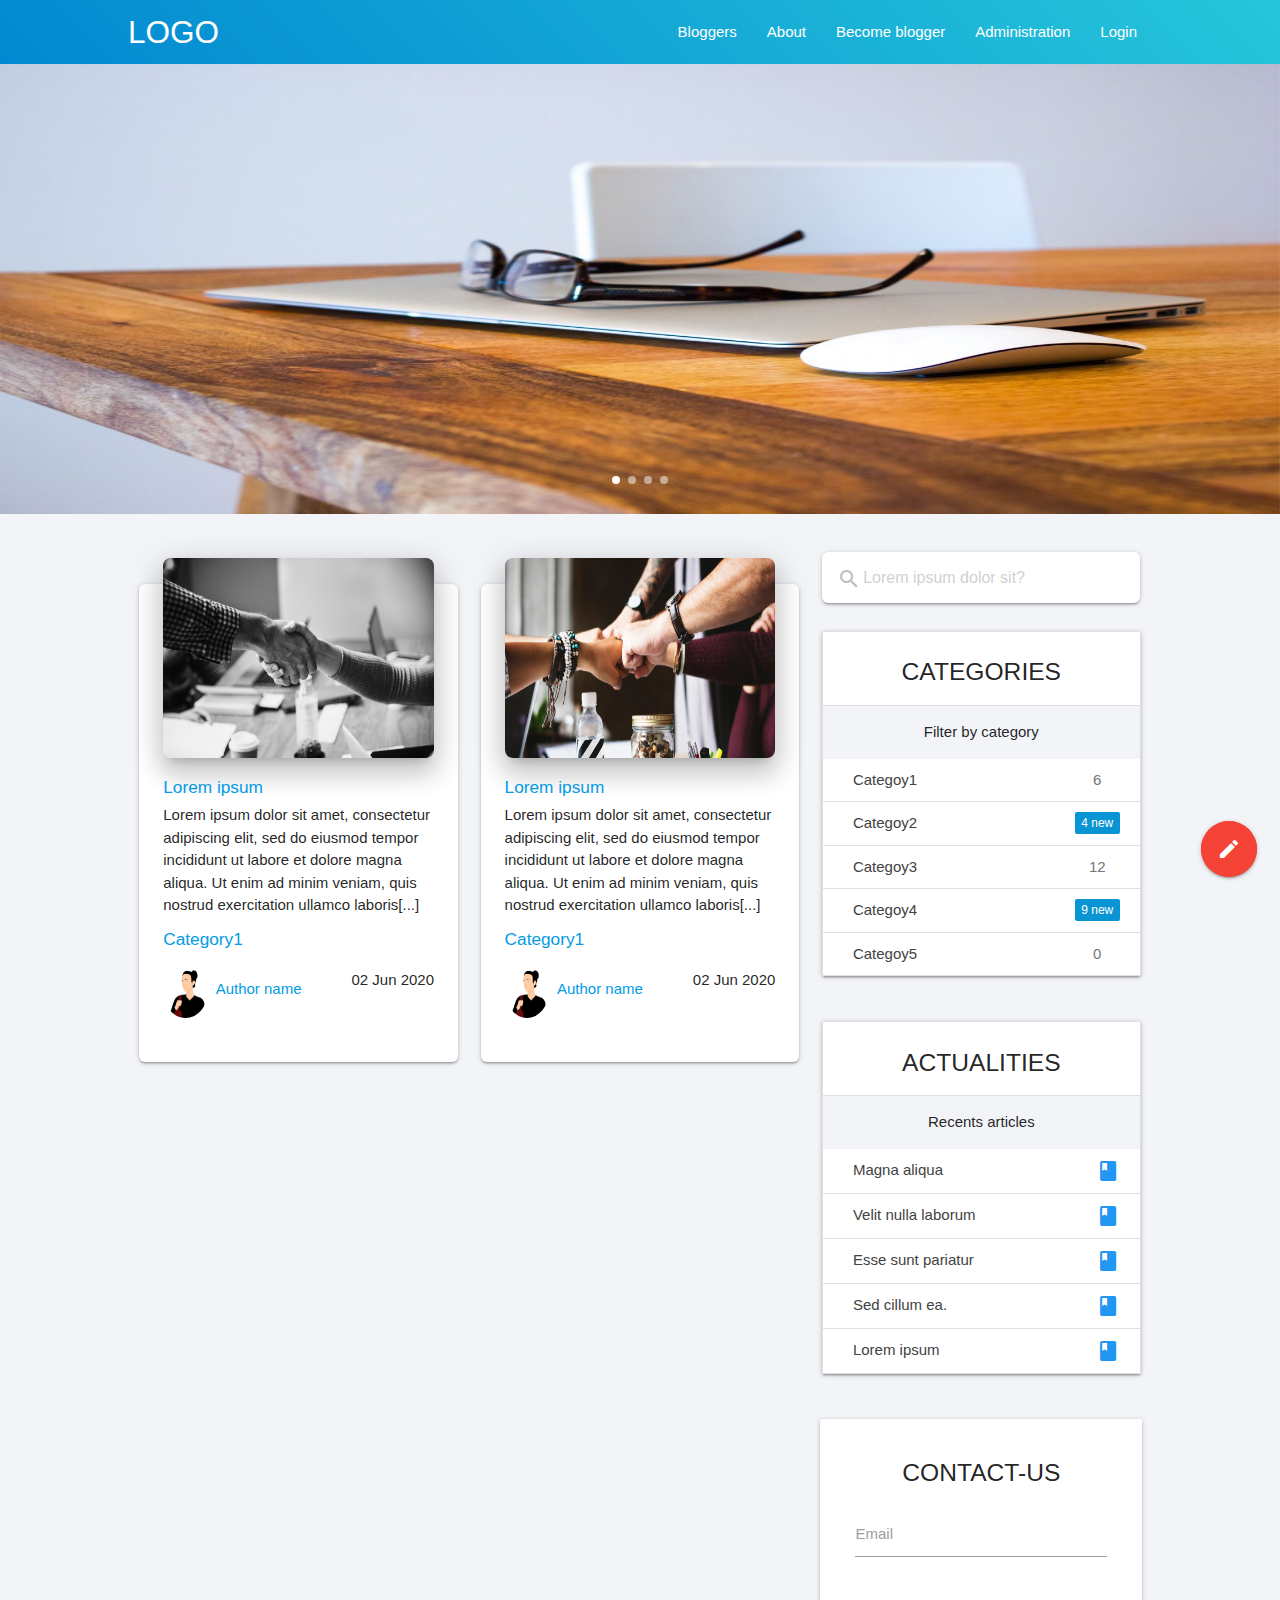
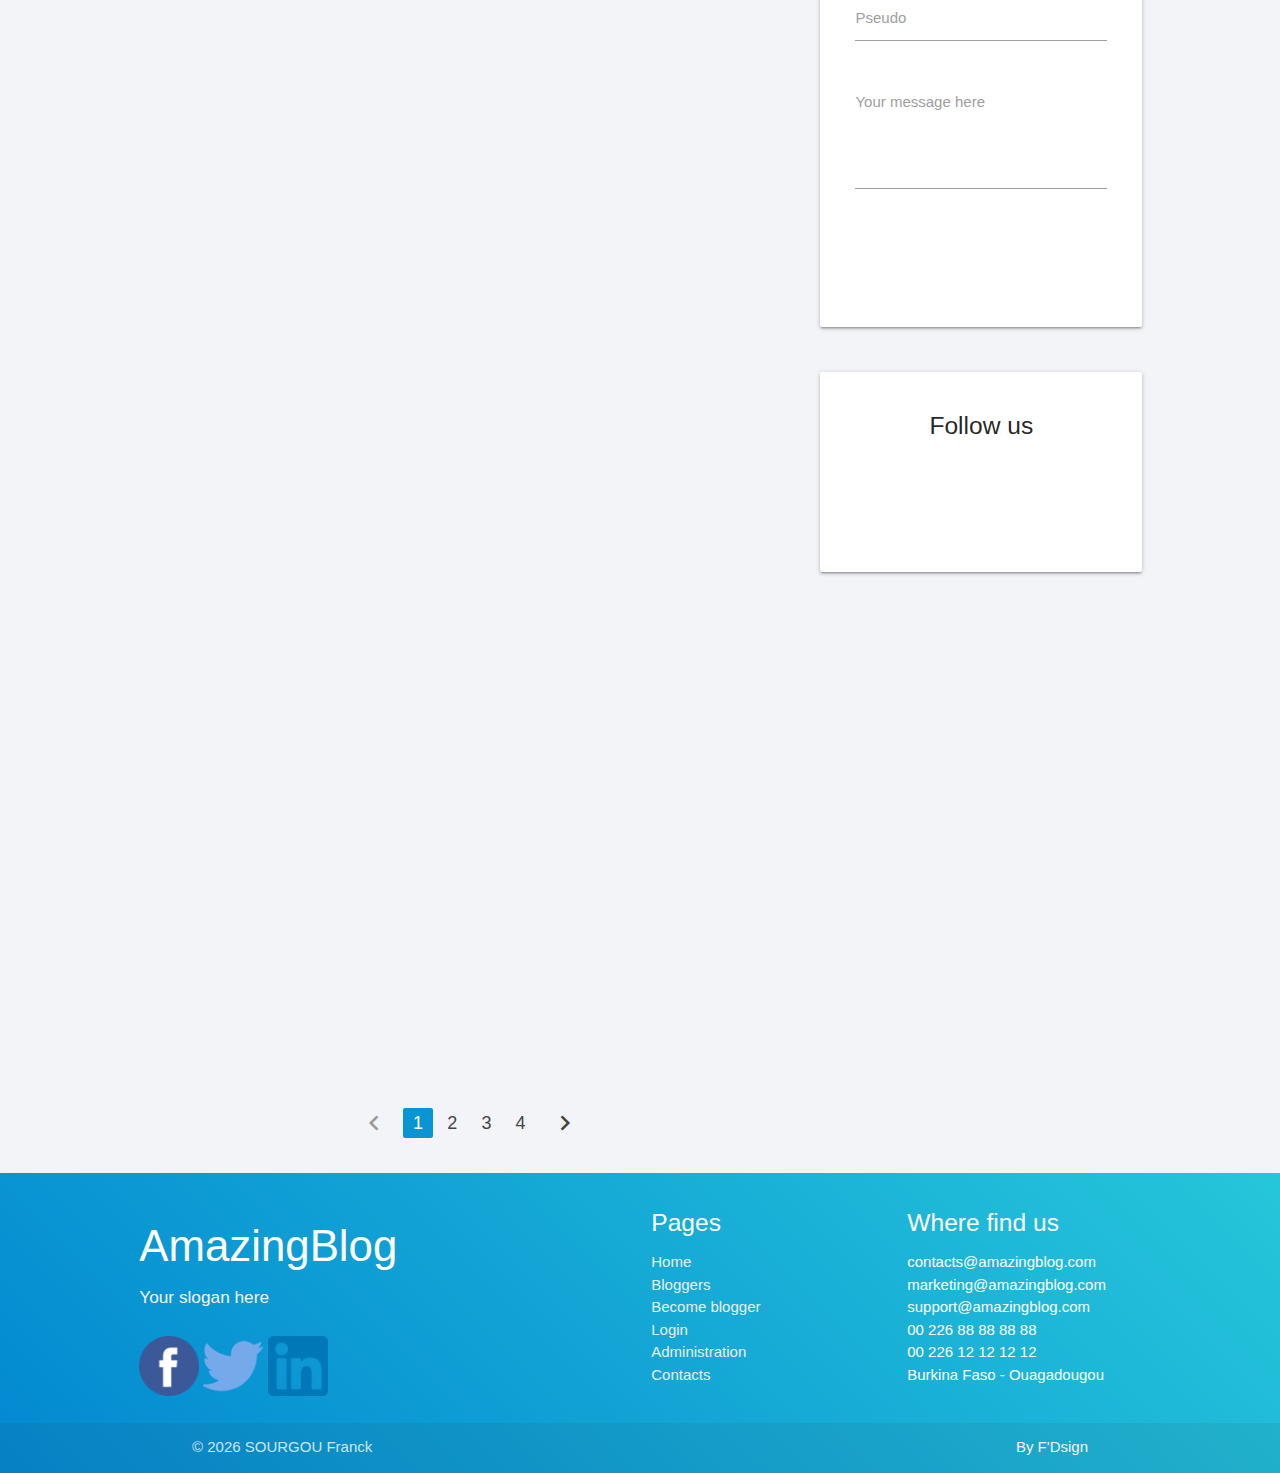
<file: index.html>
<!DOCTYPE html>
<html lang="en">
    <head>

        <meta http-equiv="Content-Type" content="text/html; charset=UTF-8"/>
        <meta name="viewport" content="width=device-width, initial-scale=1, maximum-scale=1, user-scalable=no">

        <!-- Google meta for SEO start -->
        <meta name="author" content="">
        <meta name="description" content="">
        <meta name="keywords" content="">
        <meta property="og:title" content="" />
        <meta property="og:type" content="" />
        <meta property="og:url" content="=" />
        <meta property="og:image" content="" />
        <meta property="og:description" content="" />

        <title>AmazingBlog</title>

        <!-- Fav Icon -->
        <link rel="icon" href="assets/images/fav-icon.png">

        <!-- Animation -->
        <link href="assets/css/animate.css" rel="stylesheet">
        <link href="assets/css/aos.min.css" rel="stylesheet">
        
        <!-- Materialize  -->
        <link href="assets/css/materialize.min.css" type="text/css" rel="stylesheet"/>

        <!-- Custom Style -->
        <link href="assets/css/main.css" type="text/css" rel="stylesheet"/>
        <link href="assets/css/style-blog.css" type="text/css" rel="stylesheet"/>

        <!-- Material Icon -->
        <link href="assets/iconfont/material-icons.css" type="text/css" rel="stylesheet" media="screen,projection"/>
        
    </head>

    <body id="home">

        <!-- navbar start -->

        <div class="navbar">

            <nav class="nav-center back z-depth-0">
                <div class="marge">
                  <div class="nav-wrapper">
                    <a href="#" class="brand-logo">LOGO</a>
                    <a href="#" data-target="side_nav" class="sidenav-trigger" >
                      <i class="material-icons">menu</i>
                    </a>              
                    <ul class="right hide-on-med-and-down">
                      <li><a href="#">Bloggers</a></li>
                      <li><a href="#">About</a></li>
                      <li><a href="#">Become blogger</a></li>
                      <li><a href="#">Administration</a></li>
                      <li><a href="#">Login</a></li>
                    </ul>
                  </div>
                </div>
            </nav>

            <!--sidenav-->
            <ul id="side_nav" class="sidenav back">     
              <li>
                <a href="#" class="white-text"><i class="material-icons white-text">home</i>Home</a>
              </li>
              <li>
                <a href="#" class="white-text"><i class="material-icons white-text">group</i>Bloggers</a>
              </li>
              <li>
                <a href="#" class="white-text"><i class="material-icons white-text">help_outline</i>About</a>
              </li>
              <li>
                <a href="#" class="white-text"><i class="material-icons white-text">group_add</i>Become blogger</a>
              </li>
              <li>
                <a href="#" class="white-text"><i class="material-icons white-text">dashboard</i>Administration</a>
              </li>
              <li>
                <a href="#" class="white-text"><i class="material-icons white-text">lock_outline</i>Login</a>
              </li>              
            </ul>

        </div>

        <!-- navbar end -->


        <!--content start-->
        

        <main>

            <!-- carroussel -->
            <div>
              <div class="carousel carousel-slider">
                <a class="carousel-item" href="#one!"><img src="assets/images/sliders/slider-1.jpg" class="image-slide">
                </a>
                <a class="carousel-item" href="#one!"><img src="assets/images/sliders/slider-2.jpg" class="image-slide"></a>
                <a class="carousel-item" href="#one!"><img src="assets/images/sliders/slider-3.jpg" class="image-slide"></a>
                <a class="carousel-item" href="#one!"><img src="assets/images/sliders/slider-4.jpg" class="image-slide"></a>
              </div>
            </div>

          
            <div class="marge top_3">
                
                <div class="row">
                
                    <!--list of articles -->
                    <div class="col s12 m12 l8">
                      
                        <div class="row">
                            
                            <!--article 1 -->
                            <div class="col s12 m6 l6" data-aos="fade-up" data-aos-duration="1000" data-aos-delay="200">


                                 <div class="card-panel border-radius-6 mt-10 card-animation-1">
                                    <!--image-->
                                    <a href="#">
                                      <img class="border-radius-8 z-depth-4 image-n-margin" src="assets/images/articles/article-1.jpg" alt="Lorem ipsum<" width="100%" height="200px;">
                                    </a>
                                    <!--title-->
                                    <h6 class="mt-5 truncate">
                                      <a href="#" >Lorem ipsum</a>
                                    </h6>
                                    <!--small description-->
                                    <span>
                                      Lorem ipsum dolor sit amet, consectetur adipiscing elit, sed do eiusmod tempor incididunt ut labore et dolore magna aliqua. Ut enim ad minim veniam, quis nostrud exercitation ullamco laboris[...]
                                    </span>
                                    <!--category-->
                                    <h6 class="mt-5">
                                      <a href="#" class="tooltipped" data-position="right" data-tooltip="filter by category">Category1</a>
                                    </h6>
                                    <div class="row mt-4">
                                      <!--author-->
                                      <div class="col s7 mt-1">
                                        <img src="assets/images/persons/author-1.png" alt="authorname" class="circle mr-3 width-30 vertical-text-middle" height="55" width="55">
                                        <span class="pt-2"><a href="#"  class="tooltipped" data-position="right" data-tooltip="Consult the articles of this blogger">Author name</a></span>
                                      </div>
                                      <!--date -->
                                      <div class="col s5 mt-3 right-align social-icon"> <span class="ml-3 vertical-align-top">02 Jun 2020</span>
                                      </div>
                                    </div>
                                  </div>
                              
                            </div>

                            <!--article 2 -->
                            <div class="col s12 m6 l6" data-aos="fade-up" data-aos-duration="1000" data-aos-delay="200">


                                 <div class="card-panel border-radius-6 mt-10 card-animation-1">
                                    <!--image-->
                                    <a href="#">
                                      <img class="border-radius-8 z-depth-4 image-n-margin" src="assets/images/articles/article-2.jpg" alt="Lorem ipsum<" width="100%" height="200px;">
                                    </a>
                                    <!--title-->
                                    <h6 class="mt-5 truncate">
                                      <a href="#" >Lorem ipsum</a>
                                    </h6>
                                    <!--small description-->
                                    <span>
                                      Lorem ipsum dolor sit amet, consectetur adipiscing elit, sed do eiusmod tempor incididunt ut labore et dolore magna aliqua. Ut enim ad minim veniam, quis nostrud exercitation ullamco laboris[...]
                                    </span>
                                    <!--category-->
                                    <h6 class="mt-5">
                                      <a href="#" class="tooltipped" data-position="right" data-tooltip="filter by category">Category1</a>
                                    </h6>
                                    <div class="row mt-4">
                                      <!--author-->
                                      <div class="col s7 mt-1">
                                        <img src="assets/images/persons/author-1.png" alt="authorname" class="circle mr-3 width-30 vertical-text-middle" height="55" width="55">
                                        <span class="pt-2"><a href="#"  class="tooltipped" data-position="right" data-tooltip="Consult the articles of this blogger">Author name</a></span>
                                      </div>
                                      <!--date -->
                                      <div class="col s5 mt-3 right-align social-icon"> <span class="ml-3 vertical-align-top">02 Jun 2020</span>
                                      </div>
                                    </div>
                                  </div>
                              
                            </div>

                            <!--article 3 -->
                            <div class="col s12 m6 l6" data-aos="fade-up" data-aos-duration="1000" data-aos-delay="200">


                                 <div class="card-panel border-radius-6 mt-10 card-animation-1">
                                    <!--image-->
                                    <a href="#">
                                      <img class="border-radius-8 z-depth-4 image-n-margin" src="assets/images/articles/article-3.png" alt="Lorem ipsum<" width="100%" height="200px;">
                                    </a>
                                    <!--title-->
                                    <h6 class="mt-5 truncate">
                                      <a href="#" >Lorem ipsum</a>
                                    </h6>
                                    <!--small description-->
                                    <span>
                                      Lorem ipsum dolor sit amet, consectetur adipiscing elit, sed do eiusmod tempor incididunt ut labore et dolore magna aliqua. Ut enim ad minim veniam, quis nostrud exercitation ullamco laboris[...]
                                    </span>
                                    <!--category-->
                                    <h6 class="mt-5">
                                      <a href="#" class="tooltipped" data-position="right" data-tooltip="filter by category">Category1</a>
                                    </h6>
                                    <div class="row mt-4">
                                      <!--author-->
                                      <div class="col s7 mt-1">
                                        <img src="assets/images/persons/author-1.png" alt="authorname" class="circle mr-3 width-30 vertical-text-middle" height="55" width="55">
                                        <span class="pt-2"><a href="#"  class="tooltipped" data-position="right" data-tooltip="Consult the articles of this blogger">Author name</a></span>
                                      </div>
                                      <!--date -->
                                      <div class="col s5 mt-3 right-align social-icon"> <span class="ml-3 vertical-align-top">02 Jun 2020</span>
                                      </div>
                                    </div>
                                  </div>
                              
                            </div>

                            <!--article 4 -->
                            <div class="col s12 m6 l6" data-aos="fade-up" data-aos-duration="1000" data-aos-delay="200">


                                 <div class="card-panel border-radius-6 mt-10 card-animation-1">
                                    <!--image-->
                                    <a href="#">
                                      <img class="border-radius-8 z-depth-4 image-n-margin" src="assets/images/articles/article-4.jpg" alt="Lorem ipsum<" width="100%" height="200px;">
                                    </a>
                                    <!--title-->
                                    <h6 class="mt-5 truncate">
                                      <a href="#" >Lorem ipsum</a>
                                    </h6>
                                    <!--small description-->
                                    <span>
                                      Lorem ipsum dolor sit amet, consectetur adipiscing elit, sed do eiusmod tempor incididunt ut labore et dolore magna aliqua. Ut enim ad minim veniam, quis nostrud exercitation ullamco laboris[...]
                                    </span>
                                    <!--category-->
                                    <h6 class="mt-5">
                                      <a href="#" class="tooltipped" data-position="right" data-tooltip="filter by category">Category2</a>
                                    </h6>
                                    <div class="row mt-4">
                                      <!--author-->
                                      <div class="col s7 mt-1">
                                        <img src="assets/images/persons/author-1.png" alt="authorname" class="circle mr-3 width-30 vertical-text-middle" height="55" width="55">
                                        <span class="pt-2"><a href="#"  class="tooltipped" data-position="right" data-tooltip="Consult the articles of this blogger">Author name</a></span>
                                      </div>
                                      <!--date -->
                                      <div class="col s5 mt-3 right-align social-icon"> <span class="ml-3 vertical-align-top">02 Jun 2020</span>
                                      </div>
                                    </div>
                                  </div>
                              
                            </div>

                            <!--article 5 -->
                            <div class="col s12 m6 l6" data-aos="fade-up" data-aos-duration="1000" data-aos-delay="200">


                                 <div class="card-panel border-radius-6 mt-10 card-animation-1">
                                    <!--image-->
                                    <a href="#">
                                      <img class="border-radius-8 z-depth-4 image-n-margin" src="assets/images/articles/article-5.jpg" alt="Lorem ipsum<" width="100%" height="200px;">
                                    </a>
                                    <!--title-->
                                    <h6 class="mt-5 truncate">
                                      <a href="#" >Lorem ipsum</a>
                                    </h6>
                                    <!--small description-->
                                    <span>
                                      Lorem ipsum dolor sit amet, consectetur adipiscing elit, sed do eiusmod tempor incididunt ut labore et dolore magna aliqua. Ut enim ad minim veniam, quis nostrud exercitation ullamco laboris[...]
                                    </span>
                                    <!--category-->
                                    <h6 class="mt-5">
                                      <a href="#" class="tooltipped" data-position="right" data-tooltip="filter by category">Category3</a>
                                    </h6>
                                    <div class="row mt-4">
                                      <!--author-->
                                      <div class="col s7 mt-1">
                                        <img src="assets/images/persons/author-1.png" alt="authorname" class="circle mr-3 width-30 vertical-text-middle" height="55" width="55">
                                        <span class="pt-2"><a href="#"  class="tooltipped" data-position="right" data-tooltip="Consult the articles of this blogger">Author name</a></span>
                                      </div>
                                      <!--date -->
                                      <div class="col s5 mt-3 right-align social-icon"> <span class="ml-3 vertical-align-top">02 Jun 2020</span>
                                      </div>
                                    </div>
                                  </div>
                              
                            </div>

                            <!--article 6 -->
                            <div class="col s12 m6 l6" data-aos="fade-up" data-aos-duration="1000" data-aos-delay="200">


                                 <div class="card-panel border-radius-6 mt-10 card-animation-1">
                                    <!--image-->
                                    <a href="#">
                                      <img class="border-radius-8 z-depth-4 image-n-margin" src="assets/images/articles/article-6.jpg" alt="Lorem ipsum<" width="100%" height="200px;">
                                    </a>
                                    <!--title-->
                                    <h6 class="mt-5 truncate">
                                      <a href="#" >Lorem ipsum</a>
                                    </h6>
                                    <!--small description-->
                                    <span>
                                      Lorem ipsum dolor sit amet, consectetur adipiscing elit, sed do eiusmod tempor incididunt ut labore et dolore magna aliqua. Ut enim ad minim veniam, quis nostrud exercitation ullamco laboris[...]
                                    </span>
                                    <!--category-->
                                    <h6 class="mt-5">
                                      <a href="#" class="tooltipped" data-position="right" data-tooltip="filter by category">Category1</a>
                                    </h6>
                                    <div class="row mt-4">
                                      <!--author-->
                                      <div class="col s7 mt-1">
                                        <img src="assets/images/persons/author-1.png" alt="authorname" class="circle mr-3 width-30 vertical-text-middle" height="55" width="55">
                                        <span class="pt-2"><a href="#"  class="tooltipped" data-position="right" data-tooltip="Consult the articles of this blogger">Author name</a></span>
                                      </div>
                                      <!--date -->
                                      <div class="col s5 mt-3 right-align social-icon"> <span class="ml-3 vertical-align-top">02 Jun 2020</span>
                                      </div>
                                    </div>
                                  </div>
                              
                            </div>

                            <!--article 7 -->
                            <div class="col s12 m6 l6" data-aos="fade-up" data-aos-duration="1000" data-aos-delay="200">


                                 <div class="card-panel border-radius-6 mt-10 card-animation-1">
                                    <!--image-->
                                    <a href="#">
                                      <img class="border-radius-8 z-depth-4 image-n-margin" src="assets/images/articles/article-7.jpg" alt="Lorem ipsum<" width="100%" height="200px;">
                                    </a>
                                    <!--title-->
                                    <h6 class="mt-5 truncate">
                                      <a href="#" >Lorem ipsum</a>
                                    </h6>
                                    <!--small description-->
                                    <span>
                                      Lorem ipsum dolor sit amet, consectetur adipiscing elit, sed do eiusmod tempor incididunt ut labore et dolore magna aliqua. Ut enim ad minim veniam, quis nostrud exercitation ullamco laboris[...]
                                    </span>
                                    <!--category-->
                                    <h6 class="mt-5">
                                      <a href="#" class="tooltipped" data-position="right" data-tooltip="filter by category">Category1</a>
                                    </h6>
                                    <div class="row mt-4">
                                      <!--author-->
                                      <div class="col s7 mt-1">
                                        <img src="assets/images/persons/author-1.png" alt="authorname" class="circle mr-3 width-30 vertical-text-middle" height="55" width="55">
                                        <span class="pt-2"><a href="#"  class="tooltipped" data-position="right" data-tooltip="Consult the articles of this blogger">Author name</a></span>
                                      </div>
                                      <!--date -->
                                      <div class="col s5 mt-3 right-align social-icon"> <span class="ml-3 vertical-align-top">02 Jun 2020</span>
                                      </div>
                                    </div>
                                  </div>
                              
                            </div>

                            <!--article 8 -->
                            <div class="col s12 m6 l6" data-aos="fade-up" data-aos-duration="1000" data-aos-delay="200">


                                 <div class="card-panel border-radius-6 mt-10 card-animation-1">
                                    <!--image-->
                                    <a href="#">
                                      <img class="border-radius-8 z-depth-4 image-n-margin" src="assets/images/articles/article-8.jpg" alt="Lorem ipsum<" width="100%" height="200px;">
                                    </a>
                                    <!--title-->
                                    <h6 class="mt-5 truncate">
                                      <a href="#" >Lorem ipsum</a>
                                    </h6>
                                    <!--small description-->
                                    <span>
                                      Lorem ipsum dolor sit amet, consectetur adipiscing elit, sed do eiusmod tempor incididunt ut labore et dolore magna aliqua. Ut enim ad minim veniam, quis nostrud exercitation ullamco laboris[...]
                                    </span>
                                    <!--category-->
                                    <h6 class="mt-5">
                                      <a href="#" class="tooltipped" data-position="right" data-tooltip="filter by category">Category1</a>
                                    </h6>
                                    <div class="row mt-4">
                                      <!--author-->
                                      <div class="col s7 mt-1">
                                        <img src="assets/images/persons/author-1.png" alt="authorname" class="circle mr-3 width-30 vertical-text-middle" height="55" width="55">
                                        <span class="pt-2"><a href="#"  class="tooltipped" data-position="right" data-tooltip="Consult the articles of this blogger">Author name</a></span>
                                      </div>
                                      <!--date -->
                                      <div class="col s5 mt-3 right-align social-icon"> <span class="ml-3 vertical-align-top">02 Jun 2020</span>
                                      </div>
                                    </div>
                                  </div>
                              
                            </div>

                        </div>

                        <br>

                        <!-- pagination section -->
                        <div class="center">
                          
                            <ul class="pagination">

                              <li class="disabled"><a href=""><i class="material-icons">chevron_left</i></a></li>
                              <li class="active"><a href="">1</a></li>
                              <li><a href="#">2</a></li>
                              <li><a href="#">3</a></li>
                              <li><a href="#">4</a></li>
                              <li class="waves-effect"><a href="#"><i class="material-icons">chevron_right</i></a></li>

                            </ul>

                        </div>

                    </div>

                    <div class="col s12 m12 l4">

                        <!--search bar section-->
                        <div class="row">
                            <form class="col s12" action="#" method="POST">
                                <div class="app-search">
                                  <i class="material-icons mr-2 search-icon">search</i>
                                  <input id="search" name="search" type="text" placeholder="Lorem ipsum dolor sit?" class="app-filter" required="">
                                </div>
                            </form>
                        </div> 

                        <!--list of categories-->
                        <ul class="collection with-header z-depth-1">
                  
                            <li class="collection-header center"><h5>CATEGORIES</h5></li>
                            <p class="center">Filter by category</p>

                            <a class="collection-item grey-text text-darken-3 truncate" href="#" > 
                                Categoy1<span class="badge">6</span><br>
                            </a>
                            <a class="collection-item grey-text text-darken-3 truncate" href="#" > 
                                Categoy2<span class="new badge">4</span><br>
                            </a>
                            <a class="collection-item grey-text text-darken-3 truncate" href="#" > 
                                Categoy3<span class="badge">12</span><br>
                            </a>
                            <a class="collection-item grey-text text-darken-3 truncate" href="#" > 
                                Categoy4<span class="new badge">9</span><br>
                            </a>
                            <a class="collection-item grey-text text-darken-3 truncate" href="#" > 
                                Categoy5<span class="badge">0</span><br>
                            </a>

                        </ul>

                        <br>

                        <!--list of recent articles-->
                        <ul class="collection with-header z-depth-1">
                  
                            <li class="collection-header center"><h5>ACTUALITIES</h5></li>
                            <p class="center">Recents articles</p>

                            <a class="collection-item grey-text text-darken-3 truncate" href="#" > 
                                Magna aliqua<i class="material-icons blue-text right">class</i><br>
                            </a>
                            <a class="collection-item grey-text text-darken-3 truncate" href="#" > 
                                Velit nulla  laborum <i class="material-icons blue-text right">class</i><br>
                            </a>
                            <a class="collection-item grey-text text-darken-3 truncate" href="#" > 
                                Esse sunt pariatur<i class="material-icons blue-text right">class</i><br>
                            </a>
                            <a class="collection-item grey-text text-darken-3 truncate" href="#" > 
                                Sed cillum ea.<i class="material-icons blue-text right">class</i><br>
                            </a>
                            <a class="collection-item grey-text text-darken-3 truncate" href="#" > 
                                Lorem ipsum<i class="material-icons blue-text right">class</i><br>
                            </a>

                        </ul>

                        <br>

                        <!--contacts us -->
                        <div class="marge_3">

                            <form class="row marge card-panel" onsubmit = "return validateContactMe();" action="" method="POST" name="contactme" >
                                <h5 class="card-title center">CONTACT-US</h5>
                                <div class="input-field col s12">
                                    <input id="email" name="email" type="email" class="" required="">
                                    <label for="email">Email</label>
                                </div>
                                 <div class="input-field col s12">                        
                                    <input id="pseudo" name="pseudo" type="text" class="" required="">
                                    <label for="email">Pseudo</label>
                                </div>
                                <div class="input-field col s12">                       
                                    <textarea id="message" name="message" class="materialize-textarea" required="" rows="4" style="height: 110px;"></textarea>
                                    <label for="message">Your message here</label> 
                                </div>
                                <div class="input-field col s12">
                                    <button class="btn-large waves-effect waves-light blue" data-aos="zoom-in" data-aos-delay="300" type="submit" style="width: 100%">SEND</button>
                                </div>
                            </form>
                            
                        </div>

                        <br>

                        <!--follow us -->
                        <div class="marge_3">

                            <div class="row card-panel">

                                <h5 class="card- center">Follow us</h5>
                                <br>
                                <div class="row center" data-aos="zoom-in" data-aos-delay="300">
                                  <div class="col s4">
                                      <a href="#" target="_blanc" >
                                          <img src="assets/images/social-media/facebook.png" alt="logo facebook" height="50" width="50">
                                      </a>
                                  </div>
                                  <div class="col s4">
                                      <a href="#" target="_blanc" >
                                          <img src="assets/images/social-media/twitter.png" alt="logo twitter" height="50" width="50">
                                      </a>
                                  </div>
                                  <div class="col s4">
                                      <a href="#" target="_blanc">
                                          <img src="assets/images/social-media/linkedin.png" alt="logo linkedin" height="50" width="50">
                                      </a>
                                  </div>
                                </div>
                            </div>

                        </div>
                      
                    </div>


                </div>

                <!-- flotting action buttons -->

                <div class="fixed-action-btn">
                    <a class="btn-floating btn-large red pulse">
                      <i class="large material-icons white-text">mode_edit</i>
                    </a>
                    <ul>
                        <!--modal for newsletter-->
                        <li>
                          <a class="btn-floating blue tooltipped modal-trigger" data-position="left" data-tooltip="Subscribe newsletter" href="#newsletter"><i class="material-icons white-text">favorite</i></a>
                        </li>

                        <li>
                          <a class="btn-floating blue tooltipped" data-position="left" data-tooltip="Register" href="#"><i class="material-icons white-text">mode_comment</i></a>
                        </li>

                        <li>
                          <a class="btn-floating blue tooltipped" data-position="left" data-tooltip="About" href="#"><i class="material-icons white-text">account_circle</i></a>
                        </li>
                    </ul>
                </div>

                <!-- Newsletter Modal -->
                <div id="newsletter" class="modal">
                    <div class="modal-content">
                        <h4 class="center black-text">Newsletter</h4>
                        <p class="center">Lorem ipsum dolor sit amet, consectetur adipiscing elit, sed do eiusmod tempor incididunt ut labore et dolore magna aliqua. Ut enim ad minim veniam, quis nostrud</p>

                        <form class="row" action="#" method="POST">
                          <div class="col s12 m10 l10">
                            <div class="row">
                              <div class="input-field col s8">
                                <i class="material-icons prefix">mail_outline</i>
                                <input id="icon_prefix" type="email" id="email" name="email" class="validate" class="required">
                                <label for="icon_prefix">Your e-mail</label>
                              </div>
                              <div class="input-field col s4">
                                <button class="btn btn-medium waves-effect waves-light back" type="submit" style="width: 100%"><i class="material-icons right">done_all</i>Valider</button>
                              </div>
                            </div>
                          </div>
                        </form>
                    </div>
                    <div class="modal-footer">
                      <a href="#!" class="modal-close waves-effect waves-green btn-flat"><i class="material-icons black-text">close</i></a>
                    </div>
                </div>

            </div>
          
          
        </main>

        <!--content end -->


        <!--footer start -->

          <footer class="page-footer back">
            <div class="marge">
              <div class="row">
                <div class="col s12 m6 l6">
                  <h3 class="white-text">AmazingBlog</h3>
                  <h6 class="grey-text text-lighten-4">Your slogan here</h6><br>

                  <div>  
                   <a href="#" class="waves-effect waves-light"> <img src="assets/images/social-media/facebook.png" width="60" height="60"> </a>
                  <a href="#" class="waves-effect waves-light "> <img src="assets/images/social-media/twitter.png" width="60" height="60"> </a>
                  <a href="#" class="waves-effect waves-light " target="blank"> <img src="assets/images/social-media/linkedin.png" width="60" height="60"> </a>

                  </div>

           
                </div>
                <div class="col s12 l3">
                  <h5 class="white-text">Pages</h5>
                  <ul>
                    <li><a class="grey-text text-lighten-3" href="#">Home</a></li>
                    <li><a class="grey-text text-lighten-3" href="#">Bloggers</a></li>
                    <li><a class="grey-text text-lighten-3" href="#">Become blogger</a></li>
                    <li><a class="grey-text text-lighten-3" href="#">Login</a></li>
                    <li><a class="grey-text text-lighten-3" href="#">Administration</a></li>
                    <li><a class="grey-text text-lighten-3" href="#">Contacts</a></li>
                  </ul>
                </div>
                <div class="col l3  s12">
                  <h5 class="white-text">Where find us</h5>
                  <ul>
                    <li>contacts@amazingblog.com</li>
                    <li>marketing@amazingblog.com</li>
                    <li>support@amazingblog.com</li>
                    <li>00 226 88 88 88 88</li>
                    <li>00 226 12 12 12 12</li>
                    <li>Burkina Faso - Ouagadougou</li>
                    
                  </ul>
                </div>
              </div>
            </div>
            <div class="footer-copyright">
              <div class="container">
              © <script>document.write(new Date().getFullYear());</script> SOURGOU Franck
              <a class="grey-text text-lighten-4 right" href="https://www.sourgou.com">By F'Dsign</a>
              </div>
            </div>
          </footer>

        <!--footer end -->

      
        <!-- Jquery  -->
        <script src="assets/js/jquery-3.3.1.min.js"></script>

        <!-- Animations script -->
        <script src="assets/js/aos.min.js"></script>

        <!-- Materialize  -->
        <script src="assets/js/materialize.min.js"></script>

        <!-- Custom script -->
        <script src="assets/js/main.js"></script>
        <script src="assets/js/form-validate.js"></script>
        

    </body>
</html>
</file>
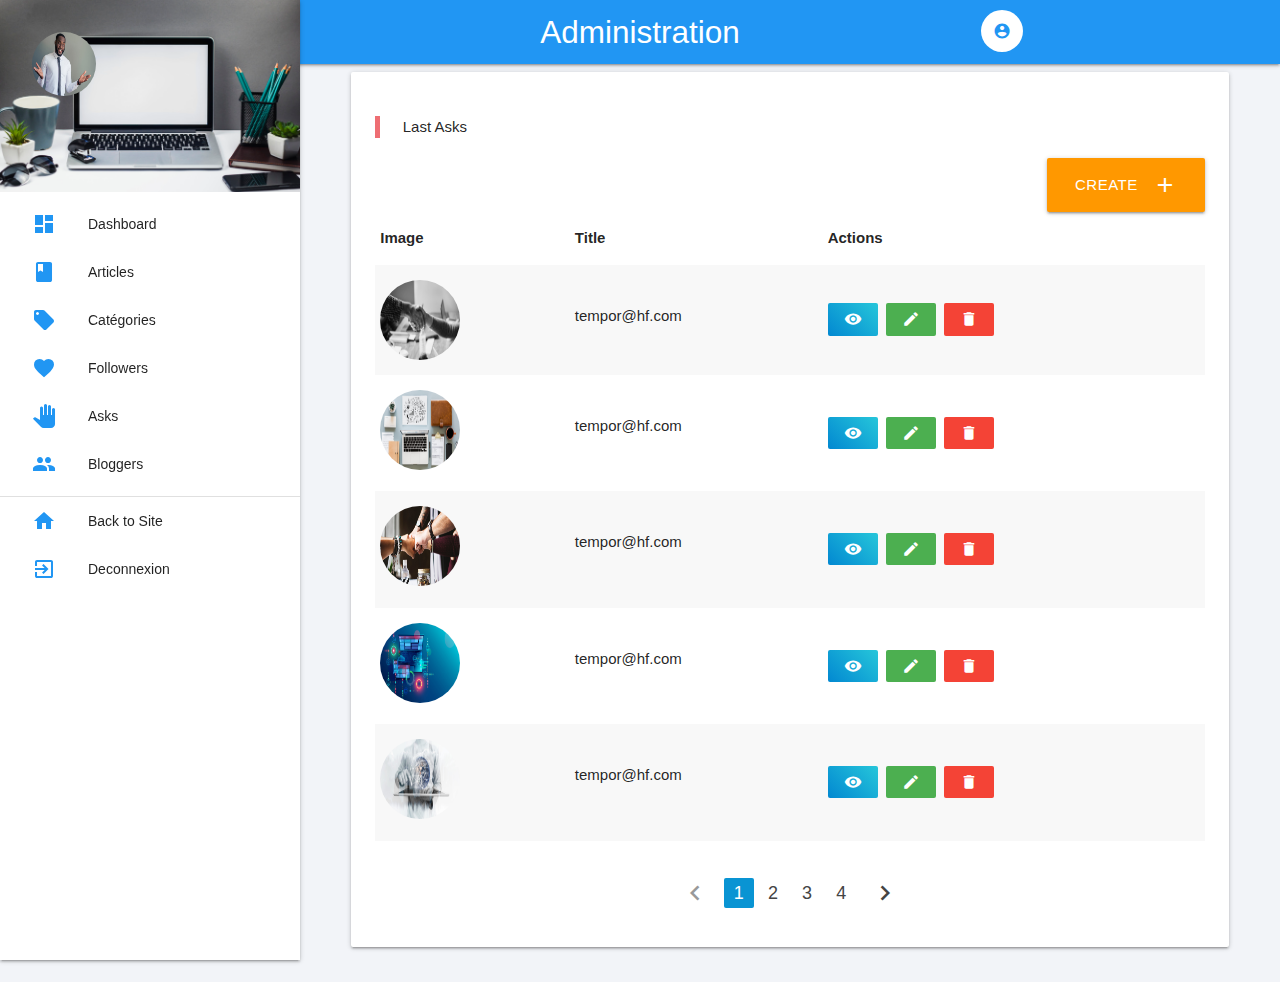
<file: admin-articles.html>
<!DOCTYPE html>
<html lang="en">
    <head>

        <meta http-equiv="Content-Type" content="text/html; charset=UTF-8"/>
        <meta name="viewport" content="width=device-width, initial-scale=1, maximum-scale=1, user-scalable=no">

        <!-- Google meta for SEO start -->
        <meta name="author" content="">
        <meta name="description" content="">
        <meta name="keywords" content="">
        <meta property="og:title" content="" />
        <meta property="og:type" content="" />
        <meta property="og:url" content="=" />
        <meta property="og:image" content="" />
        <meta property="og:description" content="" />

        <title>AmazingBlog</title>

        <!-- Fav Icon -->
        <link rel="icon" href="assets/images/fav-icon.png">

        <!-- Animation -->
        <link href="assets/css/animate.css" rel="stylesheet">
        <link href="assets/css/aos.min.css" rel="stylesheet">
        
        <!-- Materialize  -->
        <link href="assets/css/materialize.min.css" type="text/css" rel="stylesheet"/>

        <!-- Custom Style -->
        <link href="assets/css/main.css" type="text/css" rel="stylesheet"/>
        <link href="assets/css/admin.css" type="text/css" rel="stylesheet"/>

        <!-- Material Icon -->
        <link href="assets/iconfont/material-icons.css" type="text/css" rel="stylesheet" media="screen,projection"/>
        
    </head>

    <body>

        <!--Top Navbar -->

        <nav class="blue">
            
             <div class="nav wrapper">
                 
                 <div class="container">
                     
                    <a href="" class="brand-logo center hide-on-small-and-down">Administration</a>
                    <a href="" class="button-collapse sidenav-trigger show-on-large" data-target="sidenav"><i class="material-icons">menu</i></a>

                    <ul class="right hide-on-small-and-down collection" style="margin: 0px; border: 0px solid transparent">
                        <li class="collection-item avatar" style="background: transparent;"><a class="tooltipped" data-position="bottom" data-tooltip='Welcome Blogger name'><i class="material-icons white blue-text circle">account_circle</i></a></li>
                    </ul>

                 </div>

             </div>

        </nav>

        <!--Sidenav -->

        <ul class="sidenav sidenav-fixed" id="sidenav">
            
            <li>

                <div class="user-view">
                  <div class="background">
                    <img src="assets/images/persons/admin.jpg" alt="" class="materialboxed responsive-img">
                  </div>
                  <img src="assets/images/persons/author-4.jpg" alt="" class="circle materialboxed">
                  
                  <!-- <a href=""><span class="name orange-text">Sed sunt sunt id consequat.</span></a> -->
                  <br><br>
                </div>
            </li>

            <li>
                <a href="#"><i class="material-icons blue-text">dashboard</i>Dashboard</a>           
            </li>

            <li>
                <a href="#"><i class="material-icons blue-text">class</i>Articles</a>           
            </li>

            <li>
                <a href="#"><i class="material-icons blue-text">local_offer</i>Catégories</a>           
            </li>

            <li>
                <a href="#"><i class="material-icons blue-text">favorite</i>Followers</a>           
            </li>

            <li>
                <a href="#"><i class="material-icons blue-text">pan_tool</i>Asks</a>           
            </li>

             <li>
                <a href="#"><i class="material-icons blue-text">group</i>Bloggers</a>           
            </li>


            <li>
                <div class="divider"></div>
            </li>

            <li>
                <a href="#"><i class="material-icons blue-text">home</i>Back to Site</a>           
            </li>

            <li>
                <a href="#"><i class="material-icons blue-text">exit_to_app</i>Deconnexion</a>           
            </li>

        </ul>


        <!--here place content -->
        <div class="main">
            
            <div class="row">

                <div class="col s12 m12 l12">
                    <div class="card-panel">
                        <blockquote>Last Asks</blockquote>
                        <a class= "waves-effect waves-dark orange btn-large right" href="#"><i class="material-icons white-text right">add</i>CREATE</a>
                        <table class="striped">
                            <thead>
                              <tr>
                                  <th>Image</th>
                                  <th>Title</th>
                                  <th>Actions</th>
                              </tr>
                            </thead>

                            <tbody>

                                <tr>
                                    <td>
                                        <img src="assets/images/articles/article-1.jpg" alt="authorname" class="circle materialboxed" height="80" width="80">
                                    </td>
                                    <td class="truncate top_25">tempor@hf.com</td>
                                    <td>
                                        <a href="#" class="btn-small waves-effect waves-light back tooltipped z-depth-0" data-position="top" data-tooltip="View details"><i class="material-icons white-text">remove_red_eye</i></a>&nbsp

                                        <a class="waves-effect waves-dark green btn-small z-depth-0"  href="#"><i class="material-icons">edit</i></a>&nbsp

                                        <a class="waves-effect waves-dark red btn-small z-depth-0"  href="#"><i class="material-icons">delete</i></a>
                                    </td>
                                </tr>

                                <tr>
                                    <td>
                                        <img src="assets/images/articles/article-3.png" alt="authorname" class="circle" height="80" width="80">
                                    </td>
                                    <td class="truncate top_25">tempor@hf.com</td>
                                    <td>
                                        <a href="#" class="btn-small waves-effect waves-light back tooltipped z-depth-0" data-position="top" data-tooltip="View details"><i class="material-icons white-text">remove_red_eye</i></a>&nbsp

                                        <a class="waves-effect waves-dark green btn-small z-depth-0"  href="#"><i class="material-icons">edit</i></a>&nbsp

                                        <a class="waves-effect waves-dark red btn-small z-depth-0"  href="#"><i class="material-icons">delete</i></a>
                                    </td>
                                </tr>

                                <tr>
                                    <td>
                                        <img src="assets/images/articles/article-2.jpg" alt="authorname" class="circle" height="80" width="80">
                                    </td>
                                    <td class="truncate top_25">tempor@hf.com</td>
                                    <td>
                                        <a href="#" class="btn-small waves-effect waves-light back tooltipped z-depth-0" data-position="top" data-tooltip="View details"><i class="material-icons white-text">remove_red_eye</i></a>&nbsp

                                        <a class="waves-effect waves-dark green btn-small z-depth-0"  href="#"><i class="material-icons">edit</i></a>&nbsp

                                        <a class="waves-effect waves-dark red btn-small z-depth-0"  href="#"><i class="material-icons">delete</i></a>
                                    </td>
                                </tr>

                                <tr>
                                    <td>
                                        <img src="assets/images/articles/article-4.jpg" alt="authorname" class="circle" height="80" width="80">
                                    </td>
                                    <td class="truncate top_25">tempor@hf.com</td>
                                    <td>
                                        <a href="#" class="btn-small waves-effect waves-light back tooltipped z-depth-0" data-position="top" data-tooltip="View details"><i class="material-icons white-text">remove_red_eye</i></a>&nbsp

                                        <a class="waves-effect waves-dark green btn-small z-depth-0"  href="#"><i class="material-icons">edit</i></a>&nbsp

                                        <a class="waves-effect waves-dark red btn-small z-depth-0"  href="#"><i class="material-icons">delete</i></a>
                                    </td>
                                </tr>

                                <tr>
                                    <td>
                                        <img src="assets/images/articles/article-5.jpg" alt="authorname" class="circle" height="80" width="80">
                                    </td>
                                    <td class="truncate top_25">tempor@hf.com</td>
                                    <td>
                                        <a href="#" class="btn-small waves-effect waves-light back tooltipped z-depth-0" data-position="top" data-tooltip="View details"><i class="material-icons white-text">remove_red_eye</i></a>&nbsp

                                        <a class="waves-effect waves-dark green btn-small z-depth-0"  href="#"><i class="material-icons">edit</i></a>&nbsp

                                        <a class="waves-effect waves-dark red btn-small z-depth-0"  href="#"><i class="material-icons">delete</i></a>
                                    </td>
                                </tr>
                              
                            </tbody>
                        </table>

                        <br>
                        <!-- pagination section -->
                        <div class="center">
                          
                            <ul class="pagination">

                              <li class="disabled"><a href=""><i class="material-icons">chevron_left</i></a></li>
                              <li class="active"><a href="">1</a></li>
                              <li><a href="#">2</a></li>
                              <li><a href="#">3</a></li>
                              <li><a href="#">4</a></li>
                              <li class="waves-effect"><a href="#"><i class="material-icons">chevron_right</i></a></li>

                            </ul>

                        </div>
                        
                    </div>
                </div>
                
            </div>     

                           
        </div>

      
        <!-- Jquery  -->
        <script src="assets/js/jquery-3.3.1.min.js"></script>

        <!-- Animations script -->
        <script src="assets/js/aos.min.js"></script>

        <!-- Materialize  -->
        <script src="assets/js/materialize.min.js"></script>

        <!-- Custom script -->
        <script src="assets/js/main.js"></script>
        <script src="assets/js/form-validate.js"></script>
        

    </body>
</html>
</file>
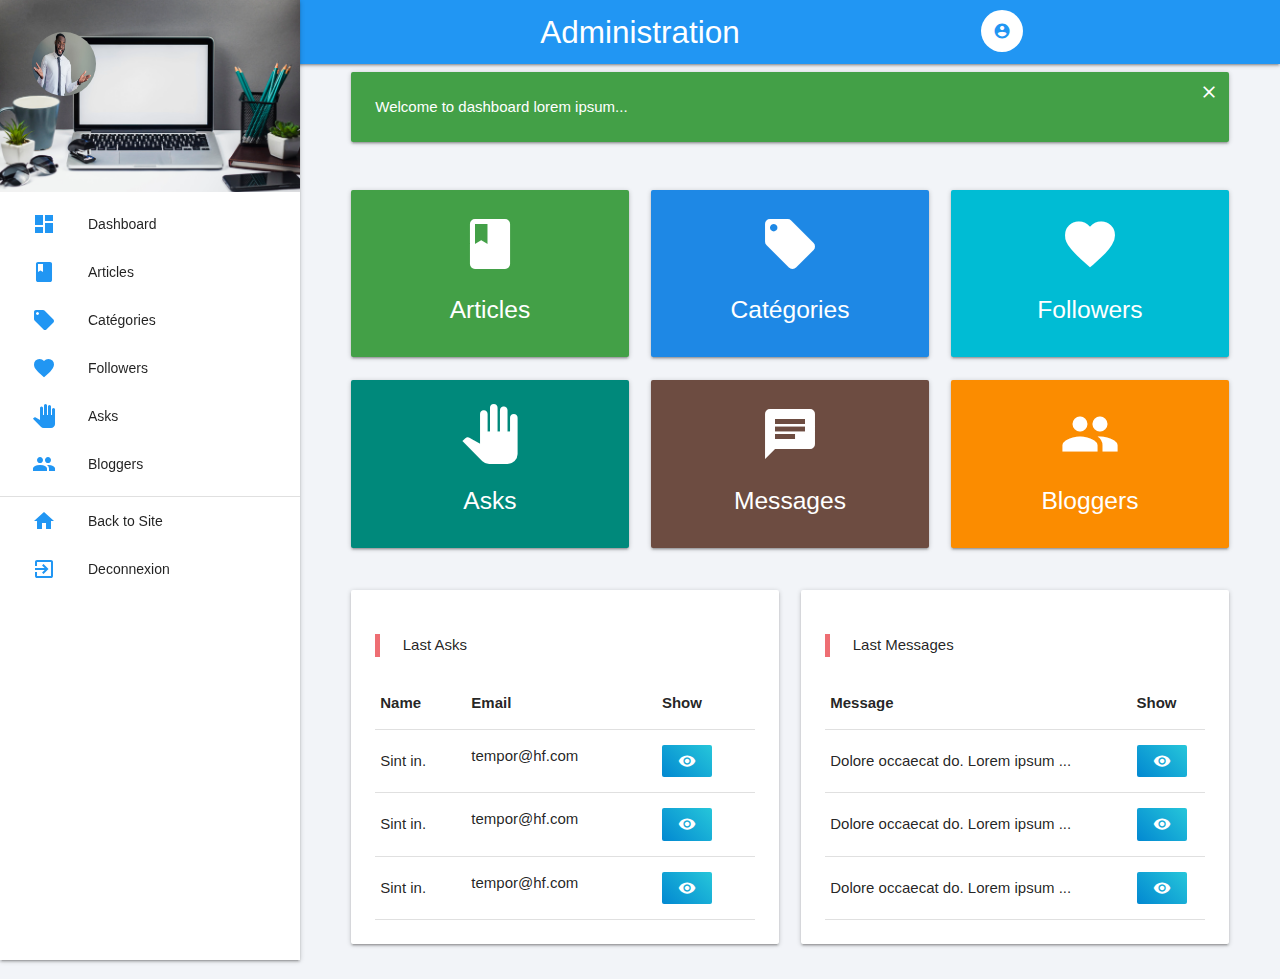
<file: admin-home.html>
<!DOCTYPE html>
<html lang="en">
    <head>

        <meta http-equiv="Content-Type" content="text/html; charset=UTF-8"/>
        <meta name="viewport" content="width=device-width, initial-scale=1, maximum-scale=1, user-scalable=no">

        <!-- Google meta for SEO start -->
        <meta name="author" content="">
        <meta name="description" content="">
        <meta name="keywords" content="">
        <meta property="og:title" content="" />
        <meta property="og:type" content="" />
        <meta property="og:url" content="=" />
        <meta property="og:image" content="" />
        <meta property="og:description" content="" />

        <title>AmazingBlog</title>

        <!-- Fav Icon -->
        <link rel="icon" href="assets/images/fav-icon.png">

        <!-- Animation -->
        <link href="assets/css/animate.css" rel="stylesheet">
        <link href="assets/css/aos.min.css" rel="stylesheet">
        
        <!-- Materialize  -->
        <link href="assets/css/materialize.min.css" type="text/css" rel="stylesheet"/>

        <!-- Custom Style -->
        <link href="assets/css/main.css" type="text/css" rel="stylesheet"/>
        <link href="assets/css/admin.css" type="text/css" rel="stylesheet"/>

        <!-- Material Icon -->
        <link href="assets/iconfont/material-icons.css" type="text/css" rel="stylesheet" media="screen,projection"/>
        
    </head>

    <body>

        <!--Top Navbar -->

        <nav class="blue">
            
             <div class="nav wrapper">
                 
                 <div class="container">
                     
                    <a href="" class="brand-logo center hide-on-small-and-down">Administration</a>
                    <a href="" class="button-collapse sidenav-trigger show-on-large" data-target="sidenav"><i class="material-icons">menu</i></a>

                    <ul class="right hide-on-small-and-down collection" style="margin: 0px; border: 0px solid transparent">
                        <li class="collection-item avatar" style="background: transparent;"><a class="tooltipped" data-position="bottom" data-tooltip='Welcome Blogger name'><i class="material-icons white blue-text circle">account_circle</i></a></li>
                    </ul>

                 </div>

             </div>

        </nav>

        <!--Sidenav -->

        <ul class="sidenav sidenav-fixed" id="sidenav">
            
            <li>

                <div class="user-view">
                  <div class="background">
                    <img src="assets/images/persons/admin.jpg" alt="" class="materialboxed responsive-img">
                  </div>
                  <img src="assets/images/persons/author-4.jpg" alt="" class="circle materialboxed">
                  
                  <!-- <a href=""><span class="name orange-text">Sed sunt sunt id consequat.</span></a> -->
                  <br><br>
                </div>
            </li>

            <li>
                <a href="#"><i class="material-icons blue-text">dashboard</i>Dashboard</a>           
            </li>

            <li>
                <a href="#"><i class="material-icons blue-text">class</i>Articles</a>           
            </li>

            <li>
                <a href="#"><i class="material-icons blue-text">local_offer</i>Catégories</a>           
            </li>

            <li>
                <a href="#"><i class="material-icons blue-text">favorite</i>Followers</a>           
            </li>

            <li>
                <a href="#"><i class="material-icons blue-text">pan_tool</i>Asks</a>           
            </li>

             <li>
                <a href="#"><i class="material-icons blue-text">group</i>Bloggers</a>           
            </li>


            <li>
                <div class="divider"></div>
            </li>

            <li>
                <a href="#"><i class="material-icons blue-text">home</i>Back to Site</a>           
            </li>

            <li>
                <a href="#"><i class="material-icons blue-text">exit_to_app</i>Deconnexion</a>           
            </li>

        </ul>


        <!--here place content -->
        <div class="main">
            
            <!-- notification alert-->
            <div class="row" id="alert_box">
                <div class="col s12">
                    <div class="card green darken-1">
                      <div class="row">
                        <div class="col s10">
                          <div class="card-content white-text">
                            <p>Welcome to dashboard lorem ipsum...</p>
                          </div>
                        </div>
                        <div class="col s2">
                          <i class="material-icons icon_style" id="alert_close">close</i>
                        </div>
                      </div>
                      
                    </div>
                </div>
            </div>  

            <!--card infos-->
            <div class="row center">
                <a href="#">
                    <div class="col s12 m4 l4">
                        <div class="card-panel hoverable green darken-1">
                            <i class="material-icons medium white-text">class</i>
                            <h5 class="white-text">Articles</h5>
                        </div>
                    </div>
                </a>
                <a href="#">
                    <div class="col s12 m4 l4">
                        <div class="card-panel hoverable blue darken-1">
                            <i class="material-icons medium white-text">local_offer</i>
                            <h5 class="white-text">Catégories</h5>
                        </div>
                    </div>
                </a>
                <a href="#">
                    <div class="col s12 m4 l4">
                        <div class="card-panel hoverable cyan">
                            <i class="material-icons medium white-text">favorite</i>
                            <h5 class="white-text">Followers</h5>
                        </div>
                    </div>
                </a>
                <a href="#">
                    <div class="col s12 m4 l4">
                        <div class="card-panel hoverable teal darken-1">
                            <i class="material-icons medium white-text">pan_tool</i>
                            <h5 class="white-text">Asks</h5>
                        </div>
                    </div>
                </a>
                <a href="#">
                    <div class="col s12 m4 l4">
                        <div class="card-panel hoverable brown darken-1">
                            <i class="material-icons medium white-text">chat</i>
                            <h5 class="white-text">Messages</h5>
                        </div>
                    </div>
                </a>
                <a href="#">
                    <div class="col s12 m4 l4">
                        <div class="card-panel hoverable orange darken-1">
                            <i class="material-icons medium white-text">group</i>
                            <h5 class="white-text">Bloggers</h5>
                        </div>
                    </div>
                </a>
            </div> 


            <!--last asks and messages-->
            <div class="row">

                <div class="col s12 m12 l6">
                    <div class="card-panel">
                        <blockquote>Last Asks</blockquote>
                        <table>
                            <thead>
                              <tr>
                                  <th>Name</th>
                                  <th>Email</th>
                                  <th>Show</th>
                              </tr>
                            </thead>

                            <tbody>

                                <tr>
                                    <td>Sint in.</td>
                                    <td class="truncate">tempor@hf.com</td>
                                    <td><a href="#" class="btn-small waves-effect waves-light back z-depth-0"><i class="material-icons white-text">remove_red_eye</i></a></td>
                                </tr>

                                <tr>
                                    <td>Sint in.</td>
                                    <td class="truncate">tempor@hf.com</td>
                                    <td><a href="#" class="btn-small waves-effect waves-light back z-depth-0"><i class="material-icons white-text">remove_red_eye</i></a></td>
                                </tr>

                                <tr>
                                    <td>Sint in.</td>
                                    <td class="truncate">tempor@hf.com</td>
                                    <td><a href="#" class="btn-small waves-effect waves-light back z-depth-0"><i class="material-icons white-text">remove_red_eye</i></a></td>
                                </tr>
                              
                            </tbody>
                          </table>
                    </div>
                </div>

                <div class="col s12 m12 l6">
                    <div class="card-panel">
                        <blockquote>Last Messages</blockquote>
                        <table>
                            <thead>
                              <tr>
                                  <th>Message</th>
                                  <th>Show</th>
                              </tr>
                            </thead>

                            <tbody>
                                <tr>
                                    <td>Dolore occaecat do. Lorem ipsum ...</td>
                                    <td><a href="#" class="btn-small waves-effect waves-light back z-depth-0"><i class="material-icons white-text">remove_red_eye</i></a></td>
                                </tr>

                                <tr>
                                    <td>Dolore occaecat do. Lorem ipsum ...</td>
                                    <td><a href="#" class="btn-small waves-effect waves-light back z-depth-0"><i class="material-icons white-text">remove_red_eye</i></a></td>
                                </tr>

                                <tr>
                                    <td>Dolore occaecat do. Lorem ipsum ...</td>
                                    <td><a href="#" class="btn-small waves-effect waves-light back z-depth-0"><i class="material-icons white-text">remove_red_eye</i></a></td>
                                </tr>

                            </tbody>
                          </table>
                    </div>
                    
                </div>
                
                
            </div>     

                           
        </div>

      
        <!-- Jquery  -->
        <script src="assets/js/jquery-3.3.1.min.js"></script>

        <!-- Animations script -->
        <script src="assets/js/aos.min.js"></script>

        <!-- Materialize  -->
        <script src="assets/js/materialize.min.js"></script>

        <!-- Custom script -->
        <script src="assets/js/main.js"></script>
        <script src="assets/js/form-validate.js"></script>
        

    </body>
</html>
</file>
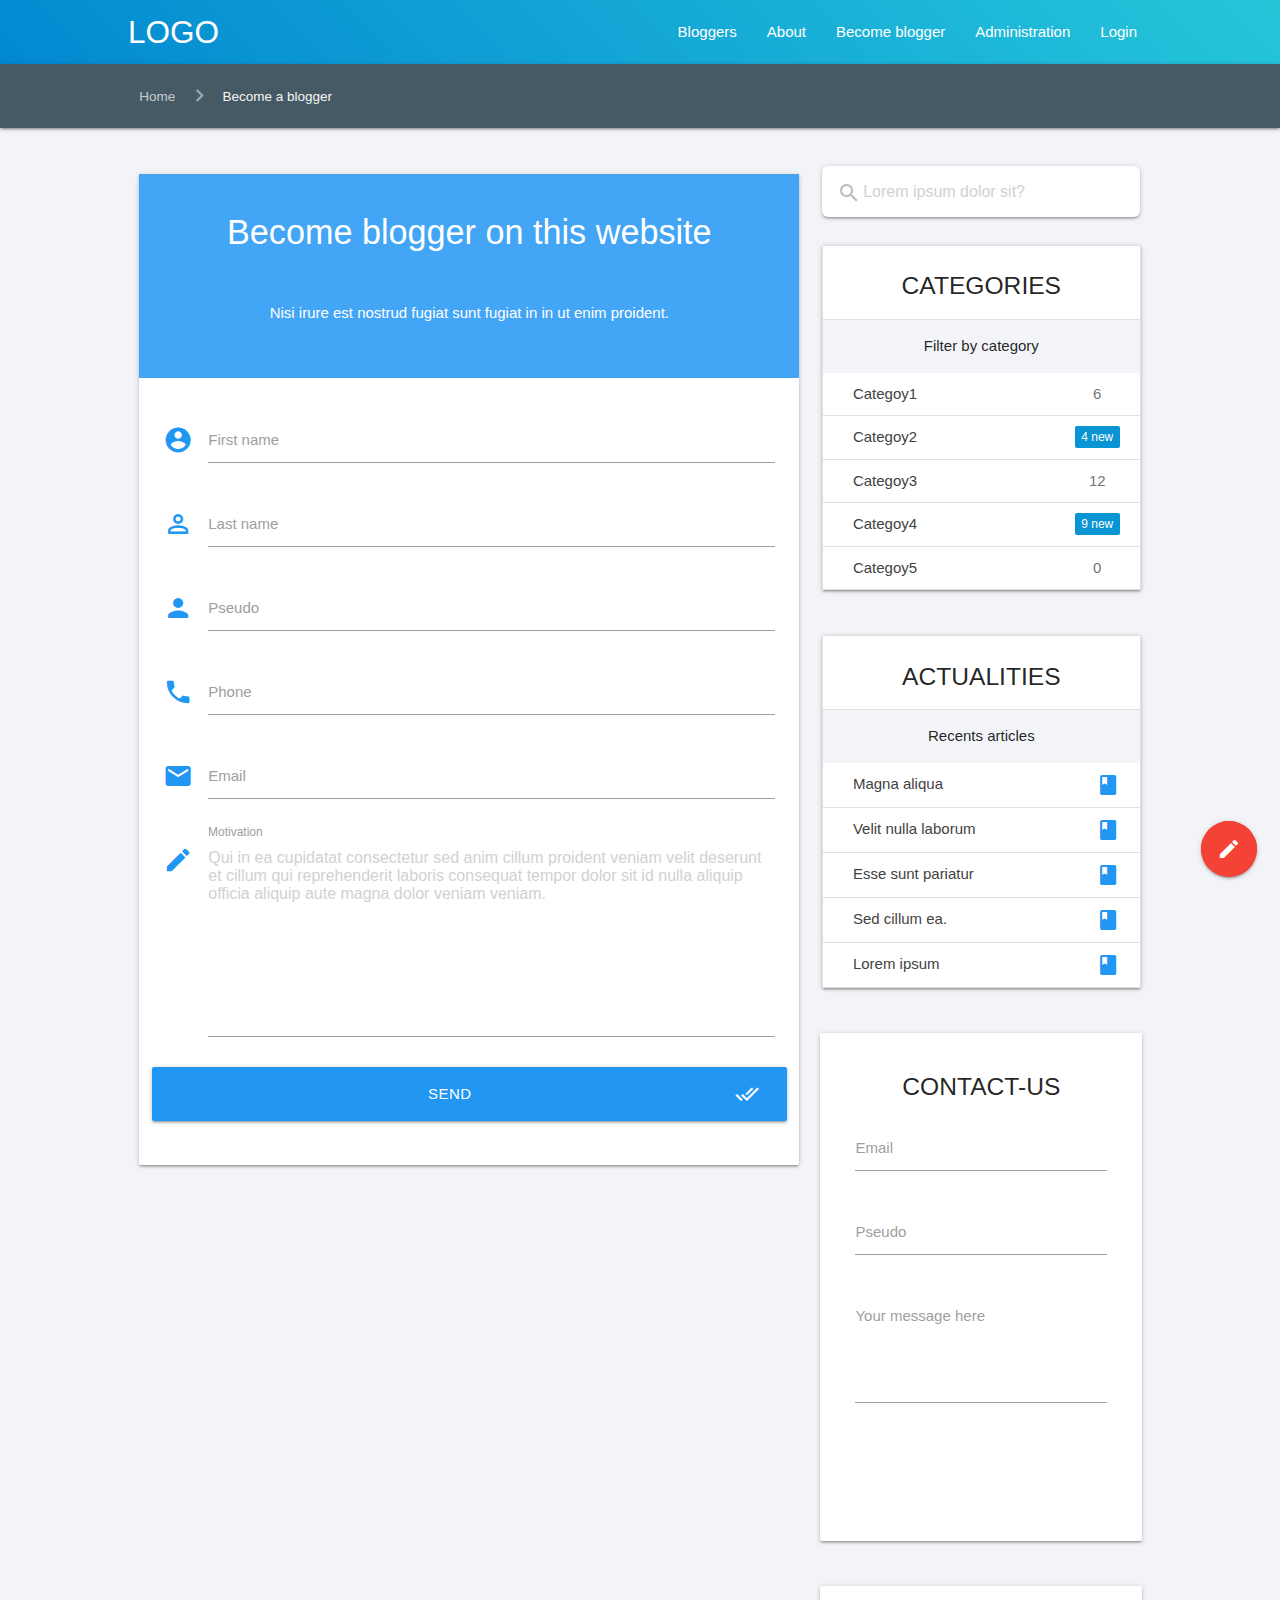
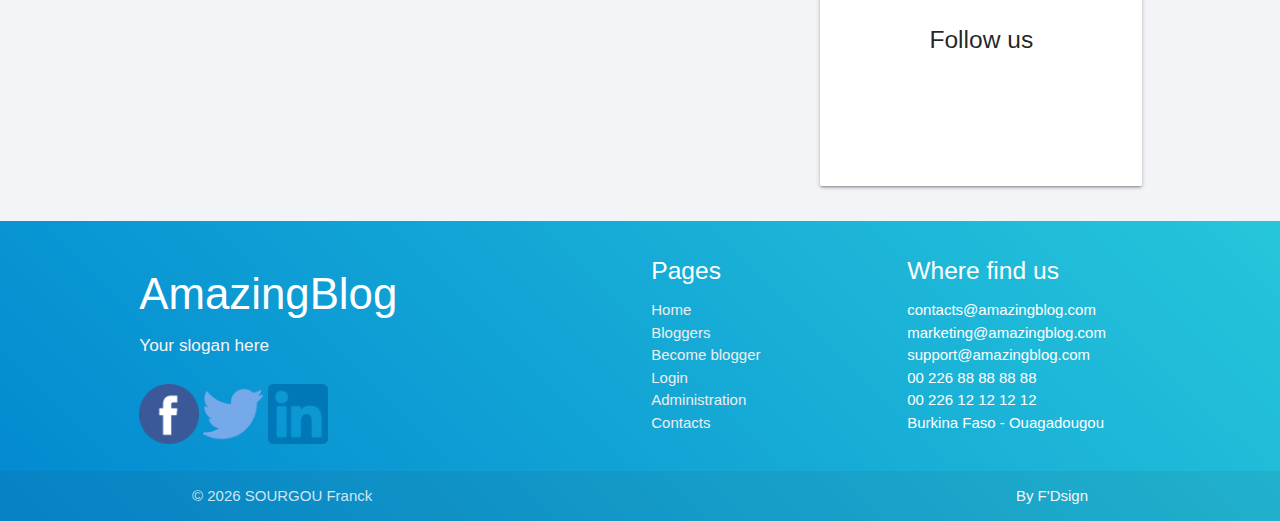
<file: become-blogger.html>
<!DOCTYPE html>
<html lang="en">
    <head>

        <meta http-equiv="Content-Type" content="text/html; charset=UTF-8"/>
        <meta name="viewport" content="width=device-width, initial-scale=1, maximum-scale=1, user-scalable=no">

        <!-- Google meta for SEO start -->
        <meta name="author" content="">
        <meta name="description" content="">
        <meta name="keywords" content="">
        <meta property="og:title" content="" />
        <meta property="og:type" content="" />
        <meta property="og:url" content="=" />
        <meta property="og:image" content="" />
        <meta property="og:description" content="" />

        <title>AmazingBlog</title>

        <!-- Fav Icon -->
        <link rel="icon" href="assets/images/fav-icon.png">

        <!-- Animation -->
        <link href="assets/css/animate.css" rel="stylesheet">
        <link href="assets/css/aos.min.css" rel="stylesheet">
        
        <!-- Materialize  -->
        <link href="assets/css/materialize.min.css" type="text/css" rel="stylesheet"/>

        <!-- Custom Style -->
        <link href="assets/css/main.css" type="text/css" rel="stylesheet"/>
        <link href="assets/css/style-blog.css" type="text/css" rel="stylesheet"/>

        <!-- Material Icon -->
        <link href="assets/iconfont/material-icons.css" type="text/css" rel="stylesheet" media="screen,projection"/>
        
    </head>

    <body id="home">

        <!-- navbar start -->

        <div class="navbar">

            <nav class="nav-center back z-depth-0">
                <div class="marge">
                  <div class="nav-wrapper">
                    <a href="#" class="brand-logo">LOGO</a>
                    <a href="#" data-target="side_nav" class="sidenav-trigger" >
                      <i class="material-icons">menu</i>
                    </a>              
                    <ul class="right hide-on-med-and-down">
                      <li><a href="#">Bloggers</a></li>
                      <li><a href="#">About</a></li>
                      <li><a href="#">Become blogger</a></li>
                      <li><a href="#">Administration</a></li>
                      <li><a href="#">Login</a></li>
                    </ul>
                  </div>
                </div>
            </nav>

            <!--sidenav-->
            <ul id="side_nav" class="sidenav back">     
              <li>
                <a href="#" class="white-text"><i class="material-icons white-text">home</i>Home</a>
              </li>
              <li>
                <a href="#" class="white-text"><i class="material-icons white-text">group</i>Bloggers</a>
              </li>
              <li>
                <a href="#" class="white-text"><i class="material-icons white-text">help_outline</i>About</a>
              </li>
              <li>
                <a href="#" class="white-text"><i class="material-icons white-text">group_add</i>Become blogger</a>
              </li>
              <li>
                <a href="#" class="white-text"><i class="material-icons white-text">dashboard</i>Administration</a>
              </li>
              <li>
                <a href="#" class="white-text"><i class="material-icons white-text">lock_outline</i>Login</a>
              </li>              
            </ul>

        </div>

        <!-- navbar end -->


        <!--content start-->

        <!-- breadcrumb start -->
        <nav class="breadcrumb-nav z-depth-1 blue-grey darken-2">
          <div class="nav-wrapper">
            <div class="marge">
              <div class="row">
                <div class="col s12">
                  <a href="#" class="breadcrumb">Home</a>   
                  <a href="#" class="breadcrumb">Become a blogger</a>          
                </div>
              </div>
            </div>
          </div>
        </nav>
        <!-- breadcrumb end -->

        <main class="marge top_3">

          <div class="row">
              <!--form here -->
              <div class="col s12 m12 l8">
                      
                    <div class="card">
                     <div class="card-action blue lighten-1 white-text center">
                         <h4 class="center">Become blogger on this website</h4><br>
                         <p>Nisi irure est nostrud fugiat sunt fugiat in in ut enim proident.</p>
                         <br>
                      </div>

                      <div class="card-content">

                        <form class="row" onsubmit = "return validateRegister();" name="register" action="" method="POST">

                           <div class="input-field col s12"> 
                                <i class="material-icons prefix blue-text">account_circle</i>                           
                                <input type="text" id="nom" name="nom" required="">
                                <label for="nom">First name</label>
                            </div>
                            <div class="input-field col s12">
                                <i class="material-icons prefix blue-text">person_outline</i>                            
                                <input type="text" id="prenom" name="prenom" required="">
                                <label for="prenom">Last name</label>
                            </div>
                           <div class="input-field col s12">
                                <i class="material-icons prefix blue-text">person</i>                            
                                <input type="text" id="pseudo" name="pseudo" required="">
                                <label for="pseudo">Pseudo</label>
                            </div>
                            <div class="input-field col s12">
                                <i class="material-icons prefix blue-text">phone</i>                            
                                <input type="number" id="phone" name="phone" required="">
                                <label for="phone">Phone</label>
                            </div>
                            <div class="input-field col s12">
                                <i class="material-icons prefix blue-text">email</i>                            
                                <input type="email" id="email" name="email" required="">
                                <label for="email">Email</label>
                            </div>
                            <div class="input-field col s12">
                              <i class="material-icons prefix blue-text">edit</i>
                              <textarea id="motivation" name="motivation" class="materialize-textarea" placeholder="Qui in ea cupidatat consectetur sed anim cillum proident veniam velit deserunt et cillum qui reprehenderit laboris consequat tempor dolor sit id nulla aliquip officia aliquip aute magna dolor veniam veniam." required="" style="height: 200px"></textarea>
                              <label for="description">Motivation</label>
                            </div>                      

                           <button class="waves-effect waves-dark blue btn-large" type="submit" style="width:100%">SEND<i class="material-icons right">done_all</i></button>

                        </form>
                                    
                      </div>
                    </div>

              </div>

              <div class="col s12 m12 l4">

                  <!--search bar section-->
                  <div class="row">
                      <form class="col s12" action="#" method="POST">
                          <div class="app-search">
                            <i class="material-icons mr-2 search-icon">search</i>
                            <input id="search" name="search" type="text" placeholder="Lorem ipsum dolor sit?" class="app-filter" required="">
                          </div>
                      </form>
                  </div> 

                  <!--list of categories-->
                  <ul class="collection with-header z-depth-1">
            
                      <li class="collection-header center"><h5>CATEGORIES</h5></li>
                      <p class="center">Filter by category</p>

                      <a class="collection-item grey-text text-darken-3 truncate" href="#" > 
                          Categoy1<span class="badge">6</span><br>
                      </a>
                      <a class="collection-item grey-text text-darken-3 truncate" href="#" > 
                          Categoy2<span class="new badge">4</span><br>
                      </a>
                      <a class="collection-item grey-text text-darken-3 truncate" href="#" > 
                          Categoy3<span class="badge">12</span><br>
                      </a>
                      <a class="collection-item grey-text text-darken-3 truncate" href="#" > 
                          Categoy4<span class="new badge">9</span><br>
                      </a>
                      <a class="collection-item grey-text text-darken-3 truncate" href="#" > 
                          Categoy5<span class="badge">0</span><br>
                      </a>

                  </ul>

                  <br>

                  <!--list of recent articles-->
                  <ul class="collection with-header z-depth-1">
            
                      <li class="collection-header center"><h5>ACTUALITIES</h5></li>
                      <p class="center">Recents articles</p>

                      <a class="collection-item grey-text text-darken-3 truncate" href="#" > 
                          Magna aliqua<i class="material-icons blue-text right">class</i><br>
                      </a>
                      <a class="collection-item grey-text text-darken-3 truncate" href="#" > 
                          Velit nulla  laborum <i class="material-icons blue-text right">class</i><br>
                      </a>
                      <a class="collection-item grey-text text-darken-3 truncate" href="#" > 
                          Esse sunt pariatur<i class="material-icons blue-text right">class</i><br>
                      </a>
                      <a class="collection-item grey-text text-darken-3 truncate" href="#" > 
                          Sed cillum ea.<i class="material-icons blue-text right">class</i><br>
                      </a>
                      <a class="collection-item grey-text text-darken-3 truncate" href="#" > 
                          Lorem ipsum<i class="material-icons blue-text right">class</i><br>
                      </a>

                  </ul>

                  <br>

                  <!--contacts us -->
                  <div class="marge_3">

                      <form class="row marge card-panel" onsubmit = "return validateContactMe();" action="" method="POST" name="contactme" >
                          <h5 class="card-title center">CONTACT-US</h5>
                          <div class="input-field col s12">
                              <input id="email" name="email" type="email" class="" required="">
                              <label for="email">Email</label>
                          </div>
                           <div class="input-field col s12">                        
                              <input id="pseudo" name="pseudo" type="text" class="" required="">
                              <label for="email">Pseudo</label>
                          </div>
                          <div class="input-field col s12">                       
                              <textarea id="message" name="message" class="materialize-textarea" required="" rows="4" style="height: 110px;"></textarea>
                              <label for="message">Your message here</label> 
                          </div>
                          <div class="input-field col s12">
                              <button class="btn-large waves-effect waves-light blue" data-aos="zoom-in" data-aos-delay="300" type="submit" style="width: 100%">SEND</button>
                          </div>
                      </form>
                      
                  </div>

                  <br>

                  <!--follow us -->
                  <div class="marge_3">

                      <div class="row card-panel">

                          <h5 class="card- center">Follow us</h5>
                          <br>
                          <div class="row center" data-aos="zoom-in" data-aos-delay="300">
                            <div class="col s4">
                                <a href="#" target="_blanc" >
                                    <img src="assets/images/social-media/facebook.png" alt="logo facebook" height="50" width="50">
                                </a>
                            </div>
                            <div class="col s4">
                                <a href="#" target="_blanc" >
                                    <img src="assets/images/social-media/twitter.png" alt="logo twitter" height="50" width="50">
                                </a>
                            </div>
                            <div class="col s4">
                                <a href="#" target="_blanc">
                                    <img src="assets/images/social-media/linkedin.png" alt="logo linkedin" height="50" width="50">
                                </a>
                            </div>
                          </div>
                      </div>

                  </div>
                
              </div>


          </div>


            <!-- flotting action buttons -->
            <div class="fixed-action-btn">
                <a class="btn-floating btn-large red pulse">
                  <i class="large material-icons white-text">mode_edit</i>
                </a>
                <ul>
                    <!--modal for newsletter-->
                    <li>
                      <a class="btn-floating blue tooltipped modal-trigger" data-position="left" data-tooltip="Subscribe newsletter" href="#newsletter"><i class="material-icons white-text">favorite</i></a>
                    </li>

                    <li>
                      <a class="btn-floating blue tooltipped" data-position="left" data-tooltip="Register" href="#"><i class="material-icons white-text">mode_comment</i></a>
                    </li>

                    <li>
                      <a class="btn-floating blue tooltipped" data-position="left" data-tooltip="About" href="#"><i class="material-icons white-text">account_circle</i></a>
                    </li>
                </ul>
            </div>

            <!-- Newsletter Modal -->
            <div id="newsletter" class="modal">
                <div class="modal-content">
                    <h4 class="center black-text">Newsletter</h4>
                    <p class="center">Lorem ipsum dolor sit amet, consectetur adipiscing elit, sed do eiusmod tempor incididunt ut labore et dolore magna aliqua. Ut enim ad minim veniam, quis nostrud</p>

                    <form class="row" action="#" method="POST">
                      <div class="col s12 m10 l10">
                        <div class="row">
                          <div class="input-field col s8">
                            <i class="material-icons prefix">mail_outline</i>
                            <input id="icon_prefix" type="email" id="email" name="email" class="validate" class="required">
                            <label for="icon_prefix">Your e-mail</label>
                          </div>
                          <div class="input-field col s4">
                            <button class="btn btn-medium waves-effect waves-light back" type="submit" style="width: 100%"><i class="material-icons right">done_all</i>Valider</button>
                          </div>
                        </div>
                      </div>
                    </form>
                </div>
                <div class="modal-footer">
                  <a href="#!" class="modal-close waves-effect waves-green btn-flat"><i class="material-icons black-text">close</i></a>
                </div>
            </div>
          
        </main>

        <!--content end -->


        <!--footer start -->

          <footer class="page-footer back">
            <div class="marge">
              <div class="row">
                <div class="col s12 m6 l6">
                  <h3 class="white-text">AmazingBlog</h3>
                  <h6 class="grey-text text-lighten-4">Your slogan here</h6><br>

                  <div>  
                   <a href="#" class="waves-effect waves-light"> <img src="assets/images/social-media/facebook.png" width="60" height="60"> </a>
                  <a href="#" class="waves-effect waves-light "> <img src="assets/images/social-media/twitter.png" width="60" height="60"> </a>
                  <a href="#" class="waves-effect waves-light " target="blank"> <img src="assets/images/social-media/linkedin.png" width="60" height="60"> </a>

                  </div>

           
                </div>
                <div class="col s12 l3">
                  <h5 class="white-text">Pages</h5>
                  <ul>
                    <li><a class="grey-text text-lighten-3" href="#">Home</a></li>
                    <li><a class="grey-text text-lighten-3" href="#">Bloggers</a></li>
                    <li><a class="grey-text text-lighten-3" href="#">Become blogger</a></li>
                    <li><a class="grey-text text-lighten-3" href="#">Login</a></li>
                    <li><a class="grey-text text-lighten-3" href="#">Administration</a></li>
                    <li><a class="grey-text text-lighten-3" href="#">Contacts</a></li>
                  </ul>
                </div>
                <div class="col l3  s12">
                  <h5 class="white-text">Where find us</h5>
                  <ul>
                    <li>contacts@amazingblog.com</li>
                    <li>marketing@amazingblog.com</li>
                    <li>support@amazingblog.com</li>
                    <li>00 226 88 88 88 88</li>
                    <li>00 226 12 12 12 12</li>
                    <li>Burkina Faso - Ouagadougou</li>
                    
                  </ul>
                </div>
              </div>
            </div>
            <div class="footer-copyright">
              <div class="container">
              © <script>document.write(new Date().getFullYear());</script> SOURGOU Franck
              <a class="grey-text text-lighten-4 right" href="https://www.sourgou.com">By F'Dsign</a>
              </div>
            </div>
          </footer>

        <!--footer end -->

      
        <!-- Jquery  -->
        <script src="assets/js/jquery-3.3.1.min.js"></script>

        <!-- Animations script -->
        <script src="assets/js/aos.min.js"></script>

        <!-- Materialize  -->
        <script src="assets/js/materialize.min.js"></script>

        <!-- Custom script -->
        <script src="assets/js/main.js"></script>
        <script src="assets/js/form-validate.js"></script>
        

    </body>
</html>
</file>
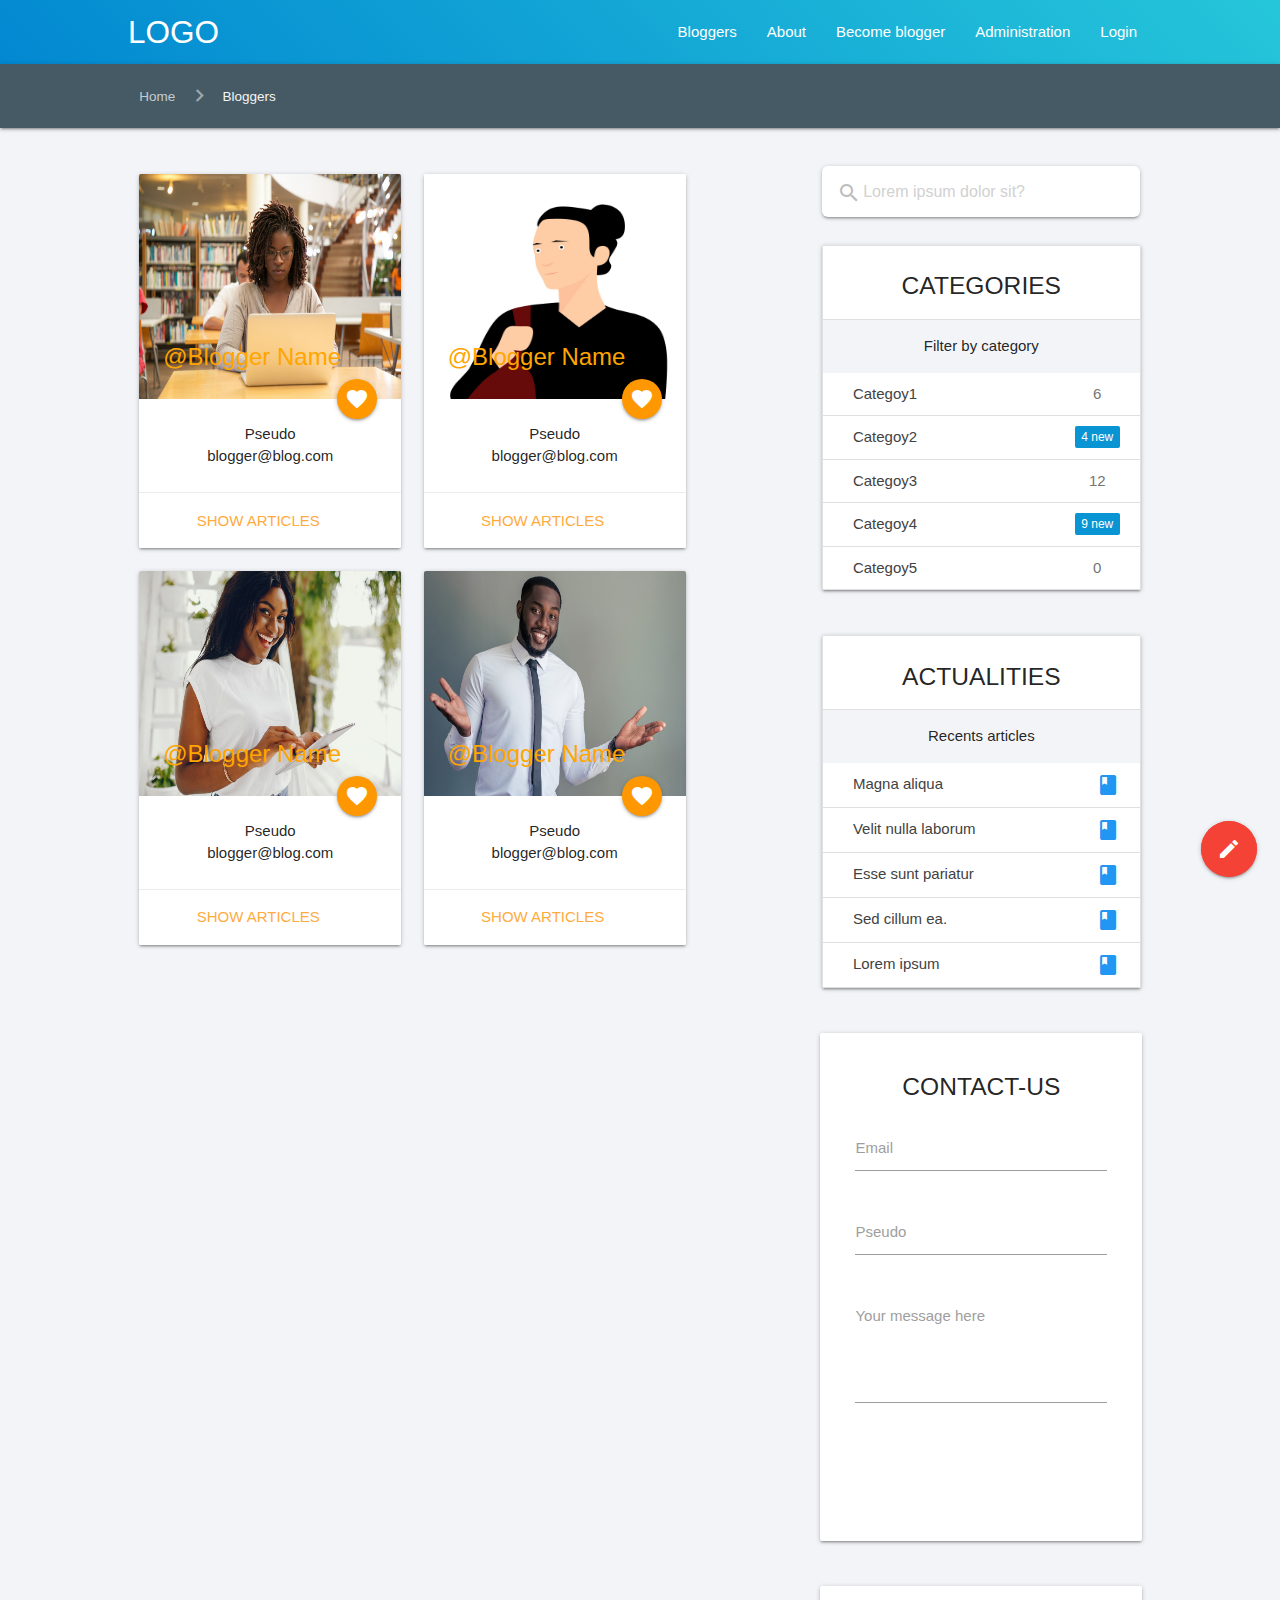
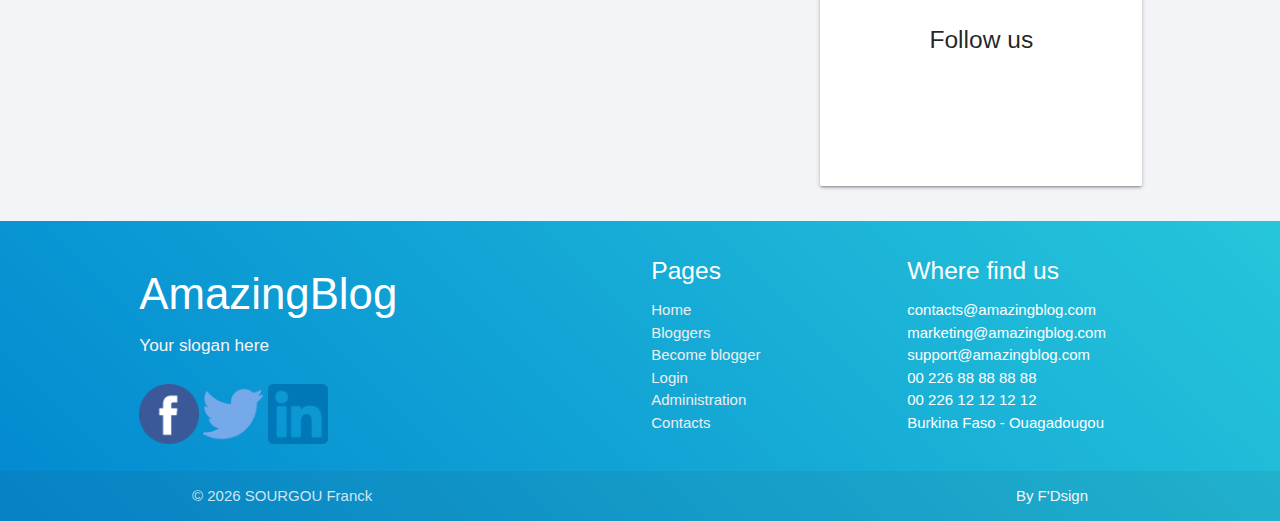
<file: bloggers.html>
<!DOCTYPE html>
<html lang="en">
    <head>

        <meta http-equiv="Content-Type" content="text/html; charset=UTF-8"/>
        <meta name="viewport" content="width=device-width, initial-scale=1, maximum-scale=1, user-scalable=no">

        <!-- Google meta for SEO start -->
        <meta name="author" content="">
        <meta name="description" content="">
        <meta name="keywords" content="">
        <meta property="og:title" content="" />
        <meta property="og:type" content="" />
        <meta property="og:url" content="=" />
        <meta property="og:image" content="" />
        <meta property="og:description" content="" />

        <title>AmazingBlog</title>

        <!-- Fav Icon -->
        <link rel="icon" href="assets/images/fav-icon.png">

        <!-- Animation -->
        <link href="assets/css/animate.css" rel="stylesheet">
        <link href="assets/css/aos.min.css" rel="stylesheet">
        
        <!-- Materialize  -->
        <link href="assets/css/materialize.min.css" type="text/css" rel="stylesheet"/>

        <!-- Custom Style -->
        <link href="assets/css/main.css" type="text/css" rel="stylesheet"/>
        <link href="assets/css/style-blog.css" type="text/css" rel="stylesheet"/>

        <!-- Material Icon -->
        <link href="assets/iconfont/material-icons.css" type="text/css" rel="stylesheet" media="screen,projection"/>
        
    </head>

    <body id="home">

        <!-- navbar start -->

        <div class="navbar">

            <nav class="nav-center back z-depth-0">
                <div class="marge">
                  <div class="nav-wrapper">
                    <a href="#" class="brand-logo">LOGO</a>
                    <a href="#" data-target="side_nav" class="sidenav-trigger" >
                      <i class="material-icons">menu</i>
                    </a>              
                    <ul class="right hide-on-med-and-down">
                      <li><a href="#">Bloggers</a></li>
                      <li><a href="#">About</a></li>
                      <li><a href="#">Become blogger</a></li>
                      <li><a href="#">Administration</a></li>
                      <li><a href="#">Login</a></li>
                    </ul>
                  </div>
                </div>
            </nav>

            <!--sidenav-->
            <ul id="side_nav" class="sidenav back">     
              <li>
                <a href="#" class="white-text"><i class="material-icons white-text">home</i>Home</a>
              </li>
              <li>
                <a href="#" class="white-text"><i class="material-icons white-text">group</i>Bloggers</a>
              </li>
              <li>
                <a href="#" class="white-text"><i class="material-icons white-text">help_outline</i>About</a>
              </li>
              <li>
                <a href="#" class="white-text"><i class="material-icons white-text">group_add</i>Become blogger</a>
              </li>
              <li>
                <a href="#" class="white-text"><i class="material-icons white-text">dashboard</i>Administration</a>
              </li>
              <li>
                <a href="#" class="white-text"><i class="material-icons white-text">lock_outline</i>Login</a>
              </li>              
            </ul>

        </div>

        <!-- navbar end -->


        <!--content start-->

        <!-- breadcrumb start -->
        <nav class="breadcrumb-nav z-depth-1 blue-grey darken-2">
          <div class="nav-wrapper">
            <div class="marge">
              <div class="row">
                <div class="col s12">
                  <a href="#" class="breadcrumb">Home</a>   
                  <a href="#" class="breadcrumb">Bloggers</a>          
                </div>
              </div>
            </div>
          </div>
        </nav>
        <!-- breadcrumb end -->

        <main class="marge top_3">

          <div class="row">
              <!--form here -->
              <div class="col s12 m12 l8">
                      
                  <div class="row">

                    <div class="col s12 m6 l5" data-aos="fade-up" data-aos-duration="1000" data-aos-delay="200">
                      <div class="card">
                        <div class="card-image">
                          <img class="" src="assets/images/persons/author-2.jpg" height="225;">
                          <span class="card-title orange_txt">@Blogger Name</span>
                          <a class="btn-floating halfway-fab waves-effect waves-light orange"><i class="material-icons">favorite</i></a>
                        </div>
                        <div class="card-content center">
                          <p>Pseudo</p>
                          <p>blogger@blog.com</p>
                        </div>
                        <div class="card-action center">
                          <a href="#" class="waves-effect waves-light">Show articles</a>
                        </div>
                        
                      </div>
                    </div>

                    <div class="col s12 m6 l5" data-aos="fade-up" data-aos-duration="1000" data-aos-delay="200">
                      <div class="card">
                        <div class="card-image">
                          <img class="" src="assets/images/persons/author-1.png" height="225;">
                          <span class="card-title orange_txt">@Blogger Name</span>
                          <a class="btn-floating halfway-fab waves-effect waves-light orange"><i class="material-icons">favorite</i></a>
                        </div>
                        <div class="card-content center">
                          <p>Pseudo</p>
                          <p>blogger@blog.com</p>
                        </div>
                        <div class="card-action center">
                          <a href="#" class="waves-effect waves-light">Show articles</a>
                        </div>
                        
                      </div>
                    </div>

                    <div class="col s12 m6 l5" data-aos="fade-up" data-aos-duration="1000" data-aos-delay="200">
                      <div class="card">
                        <div class="card-image">
                          <img class="" src="assets/images/persons/author-3.jpg" height="225;">
                          <span class="card-title orange_txt">@Blogger Name</span>
                          <a class="btn-floating halfway-fab waves-effect waves-light orange"><i class="material-icons">favorite</i></a>
                        </div>
                        <div class="card-content center">
                          <p>Pseudo</p>
                          <p>blogger@blog.com</p>
                        </div>
                        <div class="card-action center">
                          <a href="#" class="waves-effect waves-light">Show articles</a>
                        </div>
                        
                      </div>
                    </div>

                    <div class="col s12 m6 l5" data-aos="fade-up" data-aos-duration="1000" data-aos-delay="200">
                      <div class="card">
                        <div class="card-image">
                          <img class="" src="assets/images/persons/author-4.jpg" height="225;">
                          <span class="card-title orange_txt">@Blogger Name</span>
                          <a class="btn-floating halfway-fab waves-effect waves-light orange"><i class="material-icons">favorite</i></a>
                        </div>
                        <div class="card-content center">
                          <p>Pseudo</p>
                          <p>blogger@blog.com</p>
                        </div>
                        <div class="card-action center">
                          <a href="#" class="waves-effect waves-light">Show articles</a>
                        </div>
                        
                      </div>
                    </div>

                    <div class="col s12 m6 l5" data-aos="fade-up" data-aos-duration="1000" data-aos-delay="200">
                      <div class="card">
                        <div class="card-image">
                          <img class="" src="assets/images/persons/author-5.jpg" height="225;">
                          <span class="card-title orange_txt">@Blogger Name</span>
                          <a class="btn-floating halfway-fab waves-effect waves-light orange"><i class="material-icons">favorite</i></a>
                        </div>
                        <div class="card-content center">
                          <p>Pseudo</p>
                          <p>blogger@blog.com</p>
                        </div>
                        <div class="card-action center">
                          <a href="#" class="waves-effect waves-light">Show articles</a>
                        </div>
                        
                      </div>
                    </div>

                    <div class="col s12 m6 l5" data-aos="fade-up" data-aos-duration="1000" data-aos-delay="200">
                      <div class="card">
                        <div class="card-image">
                          <img class="" src="assets/images/persons/author-6.jpg" height="225;">
                          <span class="card-title orange_txt">@Blogger Name</span>
                          <a class="btn-floating halfway-fab waves-effect waves-light orange"><i class="material-icons">favorite</i></a>
                        </div>
                        <div class="card-content center">
                          <p>Pseudo</p>
                          <p>blogger@blog.com</p>
                        </div>
                        <div class="card-action center">
                          <a href="#" class="waves-effect waves-light">Show articles</a>
                        </div>
                        
                      </div>
                    </div>


                    
                  </div>

              </div>

              <div class="col s12 m12 l4">

                  <!--search bar section-->
                  <div class="row">
                      <form class="col s12" action="#" method="POST">
                          <div class="app-search">
                            <i class="material-icons mr-2 search-icon">search</i>
                            <input id="search" name="search" type="text" placeholder="Lorem ipsum dolor sit?" class="app-filter" required="">
                          </div>
                      </form>
                  </div> 

                  <!--list of categories-->
                  <ul class="collection with-header z-depth-1">
            
                      <li class="collection-header center"><h5>CATEGORIES</h5></li>
                      <p class="center">Filter by category</p>

                      <a class="collection-item grey-text text-darken-3 truncate" href="#" > 
                          Categoy1<span class="badge">6</span><br>
                      </a>
                      <a class="collection-item grey-text text-darken-3 truncate" href="#" > 
                          Categoy2<span class="new badge">4</span><br>
                      </a>
                      <a class="collection-item grey-text text-darken-3 truncate" href="#" > 
                          Categoy3<span class="badge">12</span><br>
                      </a>
                      <a class="collection-item grey-text text-darken-3 truncate" href="#" > 
                          Categoy4<span class="new badge">9</span><br>
                      </a>
                      <a class="collection-item grey-text text-darken-3 truncate" href="#" > 
                          Categoy5<span class="badge">0</span><br>
                      </a>

                  </ul>

                  <br>

                  <!--list of recent articles-->
                  <ul class="collection with-header z-depth-1">
            
                      <li class="collection-header center"><h5>ACTUALITIES</h5></li>
                      <p class="center">Recents articles</p>

                      <a class="collection-item grey-text text-darken-3 truncate" href="#" > 
                          Magna aliqua<i class="material-icons blue-text right">class</i><br>
                      </a>
                      <a class="collection-item grey-text text-darken-3 truncate" href="#" > 
                          Velit nulla  laborum <i class="material-icons blue-text right">class</i><br>
                      </a>
                      <a class="collection-item grey-text text-darken-3 truncate" href="#" > 
                          Esse sunt pariatur<i class="material-icons blue-text right">class</i><br>
                      </a>
                      <a class="collection-item grey-text text-darken-3 truncate" href="#" > 
                          Sed cillum ea.<i class="material-icons blue-text right">class</i><br>
                      </a>
                      <a class="collection-item grey-text text-darken-3 truncate" href="#" > 
                          Lorem ipsum<i class="material-icons blue-text right">class</i><br>
                      </a>

                  </ul>

                  <br>

                  <!--contacts us -->
                  <div class="marge_3">

                      <form class="row marge card-panel" onsubmit = "return validateContactMe();" action="" method="POST" name="contactme" >
                          <h5 class="card-title center">CONTACT-US</h5>
                          <div class="input-field col s12">
                              <input id="email" name="email" type="email" class="" required="">
                              <label for="email">Email</label>
                          </div>
                           <div class="input-field col s12">                        
                              <input id="pseudo" name="pseudo" type="text" class="" required="">
                              <label for="email">Pseudo</label>
                          </div>
                          <div class="input-field col s12">                       
                              <textarea id="message" name="message" class="materialize-textarea" required="" rows="4" style="height: 110px;"></textarea>
                              <label for="message">Your message here</label> 
                          </div>
                          <div class="input-field col s12">
                              <button class="btn-large waves-effect waves-light blue" data-aos="zoom-in" data-aos-delay="300" type="submit" style="width: 100%">SEND</button>
                          </div>
                      </form>
                      
                  </div>

                  <br>

                  <!--follow us -->
                  <div class="marge_3">

                      <div class="row card-panel">

                          <h5 class="card- center">Follow us</h5>
                          <br>
                          <div class="row center" data-aos="zoom-in" data-aos-delay="300">
                            <div class="col s4">
                                <a href="#" target="_blanc" >
                                    <img src="assets/images/social-media/facebook.png" alt="logo facebook" height="50" width="50">
                                </a>
                            </div>
                            <div class="col s4">
                                <a href="#" target="_blanc" >
                                    <img src="assets/images/social-media/twitter.png" alt="logo twitter" height="50" width="50">
                                </a>
                            </div>
                            <div class="col s4">
                                <a href="#" target="_blanc">
                                    <img src="assets/images/social-media/linkedin.png" alt="logo linkedin" height="50" width="50">
                                </a>
                            </div>
                          </div>
                      </div>

                  </div>
                
              </div>


          </div>


            <!-- flotting action buttons -->
            <div class="fixed-action-btn">
                <a class="btn-floating btn-large red pulse">
                  <i class="large material-icons white-text">mode_edit</i>
                </a>
                <ul>
                    <!--modal for newsletter-->
                    <li>
                      <a class="btn-floating blue tooltipped modal-trigger" data-position="left" data-tooltip="Subscribe newsletter" href="#newsletter"><i class="material-icons white-text">favorite</i></a>
                    </li>

                    <li>
                      <a class="btn-floating blue tooltipped" data-position="left" data-tooltip="Register" href="#"><i class="material-icons white-text">mode_comment</i></a>
                    </li>

                    <li>
                      <a class="btn-floating blue tooltipped" data-position="left" data-tooltip="About" href="#"><i class="material-icons white-text">account_circle</i></a>
                    </li>
                </ul>
            </div>

            <!-- Newsletter Modal -->
            <div id="newsletter" class="modal">
                <div class="modal-content">
                    <h4 class="center black-text">Newsletter</h4>
                    <p class="center">Lorem ipsum dolor sit amet, consectetur adipiscing elit, sed do eiusmod tempor incididunt ut labore et dolore magna aliqua. Ut enim ad minim veniam, quis nostrud</p>

                    <form class="row" action="#" method="POST">
                      <div class="col s12 m10 l10">
                        <div class="row">
                          <div class="input-field col s8">
                            <i class="material-icons prefix">mail_outline</i>
                            <input id="icon_prefix" type="email" id="email" name="email" class="validate" class="required">
                            <label for="icon_prefix">Your e-mail</label>
                          </div>
                          <div class="input-field col s4">
                            <button class="btn btn-medium waves-effect waves-light back" type="submit" style="width: 100%"><i class="material-icons right">done_all</i>Valider</button>
                          </div>
                        </div>
                      </div>
                    </form>
                </div>
                <div class="modal-footer">
                  <a href="#!" class="modal-close waves-effect waves-green btn-flat"><i class="material-icons black-text">close</i></a>
                </div>
            </div>
          
        </main>

        <!--content end -->


        <!--footer start -->

          <footer class="page-footer back">
            <div class="marge">
              <div class="row">
                <div class="col s12 m6 l6">
                  <h3 class="white-text">AmazingBlog</h3>
                  <h6 class="grey-text text-lighten-4">Your slogan here</h6><br>

                  <div>  
                   <a href="#" class="waves-effect waves-light"> <img src="assets/images/social-media/facebook.png" width="60" height="60"> </a>
                  <a href="#" class="waves-effect waves-light "> <img src="assets/images/social-media/twitter.png" width="60" height="60"> </a>
                  <a href="#" class="waves-effect waves-light " target="blank"> <img src="assets/images/social-media/linkedin.png" width="60" height="60"> </a>

                  </div>

           
                </div>
                <div class="col s12 l3">
                  <h5 class="white-text">Pages</h5>
                  <ul>
                    <li><a class="grey-text text-lighten-3" href="#">Home</a></li>
                    <li><a class="grey-text text-lighten-3" href="#">Bloggers</a></li>
                    <li><a class="grey-text text-lighten-3" href="#">Become blogger</a></li>
                    <li><a class="grey-text text-lighten-3" href="#">Login</a></li>
                    <li><a class="grey-text text-lighten-3" href="#">Administration</a></li>
                    <li><a class="grey-text text-lighten-3" href="#">Contacts</a></li>
                  </ul>
                </div>
                <div class="col l3  s12">
                  <h5 class="white-text">Where find us</h5>
                  <ul>
                    <li>contacts@amazingblog.com</li>
                    <li>marketing@amazingblog.com</li>
                    <li>support@amazingblog.com</li>
                    <li>00 226 88 88 88 88</li>
                    <li>00 226 12 12 12 12</li>
                    <li>Burkina Faso - Ouagadougou</li>
                    
                  </ul>
                </div>
              </div>
            </div>
            <div class="footer-copyright">
              <div class="container">
              © <script>document.write(new Date().getFullYear());</script> SOURGOU Franck
              <a class="grey-text text-lighten-4 right" href="https://www.sourgou.com">By F'Dsign</a>
              </div>
            </div>
          </footer>

        <!--footer end -->

      
        <!-- Jquery  -->
        <script src="assets/js/jquery-3.3.1.min.js"></script>

        <!-- Animations script -->
        <script src="assets/js/aos.min.js"></script>

        <!-- Materialize  -->
        <script src="assets/js/materialize.min.js"></script>

        <!-- Custom script -->
        <script src="assets/js/main.js"></script>
        <script src="assets/js/form-validate.js"></script>
        

    </body>
</html>
</file>
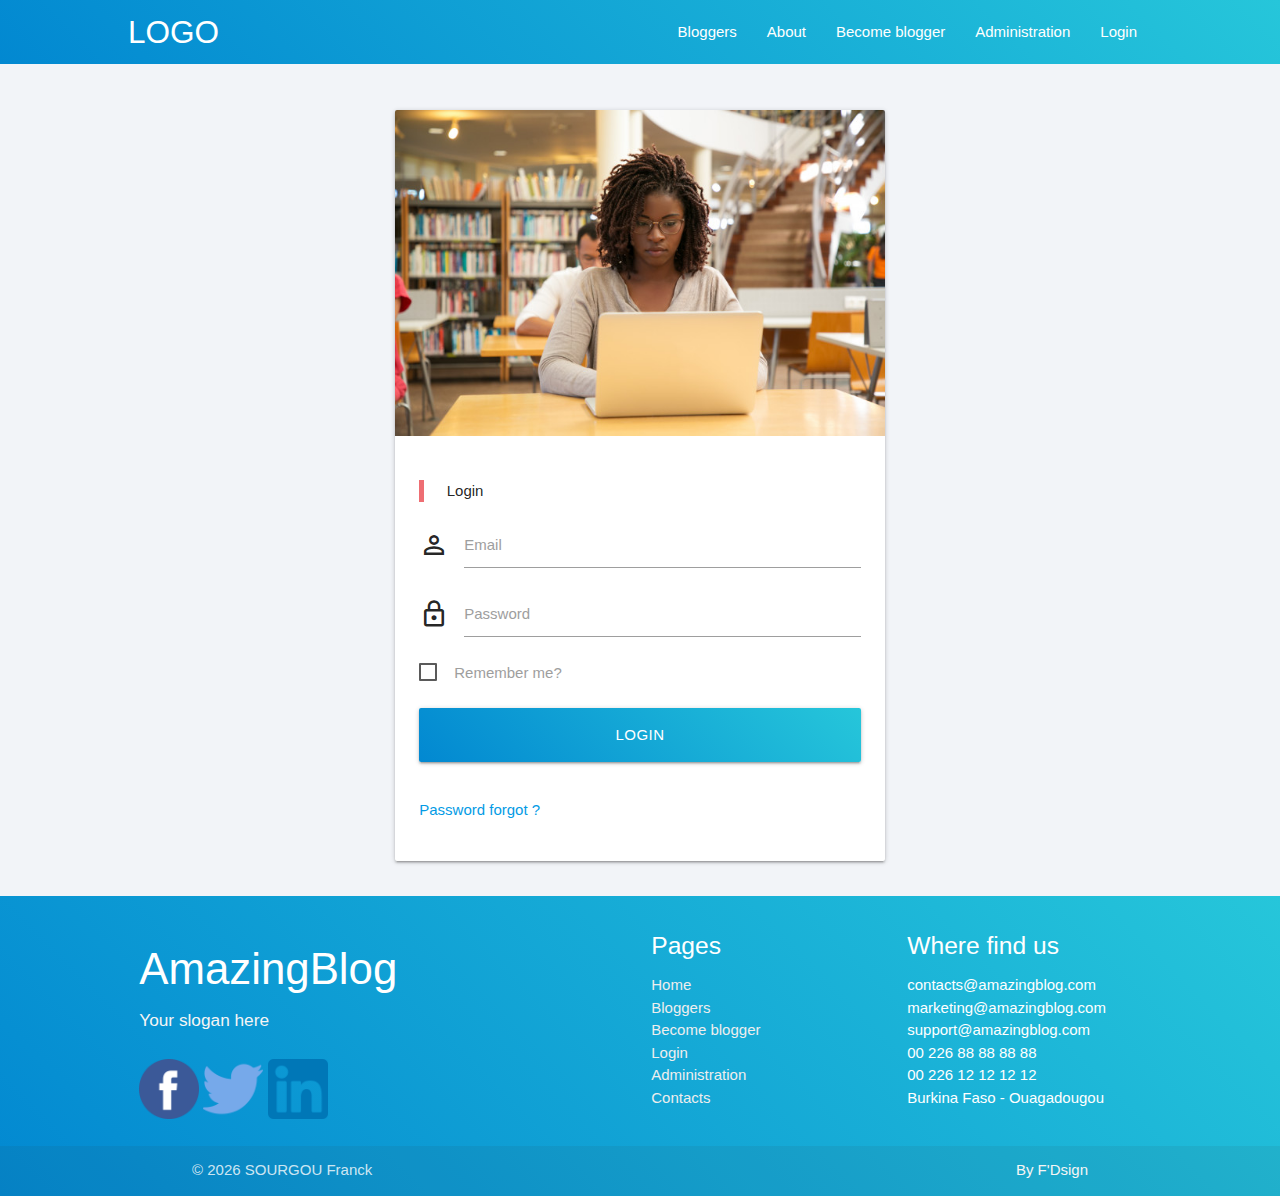
<file: login.html>
<!DOCTYPE html>
<html lang="en">
    <head>

        <meta http-equiv="Content-Type" content="text/html; charset=UTF-8"/>
        <meta name="viewport" content="width=device-width, initial-scale=1, maximum-scale=1, user-scalable=no">

        <!-- Google meta for SEO start -->
        <meta name="author" content="">
        <meta name="description" content="">
        <meta name="keywords" content="">
        <meta property="og:title" content="" />
        <meta property="og:type" content="" />
        <meta property="og:url" content="=" />
        <meta property="og:image" content="" />
        <meta property="og:description" content="" />

        <title>AmazingBlog</title>

        <!-- Fav Icon -->
        <link rel="icon" href="assets/images/fav-icon.png">

        <!-- Animation -->
        <link href="assets/css/animate.css" rel="stylesheet">
        <link href="assets/css/aos.min.css" rel="stylesheet">
        
        <!-- Materialize  -->
        <link href="assets/css/materialize.min.css" type="text/css" rel="stylesheet"/>

        <!-- Custom Style -->
        <link href="assets/css/main.css" type="text/css" rel="stylesheet"/>
        <link href="assets/css/style-blog.css" type="text/css" rel="stylesheet"/>

        <!-- Material Icon -->
        <link href="assets/iconfont/material-icons.css" type="text/css" rel="stylesheet" media="screen,projection"/>
        
    </head>

    <body id="home">

        <!-- navbar start -->

        <div class="navbar">

            <nav class="nav-center back z-depth-0">
                <div class="marge">
                  <div class="nav-wrapper">
                    <a href="#" class="brand-logo">LOGO</a>
                    <a href="#" data-target="side_nav" class="sidenav-trigger" >
                      <i class="material-icons">menu</i>
                    </a>              
                    <ul class="right hide-on-med-and-down">
                      <li><a href="#">Bloggers</a></li>
                      <li><a href="#">About</a></li>
                      <li><a href="#">Become blogger</a></li>
                      <li><a href="#">Administration</a></li>
                      <li><a href="#">Login</a></li>
                    </ul>
                  </div>
                </div>
            </nav>

            <!--sidenav-->
            <ul id="side_nav" class="sidenav back">     
              <li>
                <a href="#" class="white-text"><i class="material-icons white-text">home</i>Home</a>
              </li>
              <li>
                <a href="#" class="white-text"><i class="material-icons white-text">group</i>Bloggers</a>
              </li>
              <li>
                <a href="#" class="white-text"><i class="material-icons white-text">help_outline</i>About</a>
              </li>
              <li>
                <a href="#" class="white-text"><i class="material-icons white-text">group_add</i>Become blogger</a>
              </li>
              <li>
                <a href="#" class="white-text"><i class="material-icons white-text">dashboard</i>Administration</a>
              </li>
              <li>
                <a href="#" class="white-text"><i class="material-icons white-text">lock_outline</i>Login</a>
              </li>              
            </ul>

        </div>

        <!-- navbar end -->


        <!--content start-->

        <main class="marge top_3">

            <div class="row">

                <div class="col s12 m12 l6 offset-l3">
                            
                   <div class="card">

                       <div class="card-image center">
                           <img src="assets/images/persons/author-2.jpg" class="responsive-img">
                        </div>

                        <div class="card-content">
                          <blockquote>Login</blockquote>
                          <form action="" method="POST">
                             <div class="input-field">
                                  <i class="material-icons prefix icone_color">person_outline</i>
                                  <input type="email" id="email" name="email" required="" value="" class="validate">
                                  <label for="email" class="center-align">Email</label>
                              </div>
                              <div class="input-field">
                                  <i class="material-icons prefix icone_color">lock_outline</i>
                                  <input type="password" id="password" name="password" required="">
                                  <label for="password">Password</label>
                              </div>

                              <p>
                                <label>
                                  <input type="checkbox" name="remember"/>
                                  <span>Remember me?</span>
                                </label>
                              </p><br>         

                             <button class="waves-effect waves-dark btn-large back w_100" type="submit" style="">LOGIN</button>

                              <div class="input-field">
                                  <br>
                                  <p class="margin medium-small"><a href="">Password forgot ?</a></p>
                              </div> 

                          </form>
                                      
                        </div>
                     </div>
                         
              </div>

            </div>
          
        </main>

        <!--content end -->


        <!--footer start -->

          <footer class="page-footer back">
            <div class="marge">
              <div class="row">
                <div class="col s12 m6 l6">
                  <h3 class="white-text">AmazingBlog</h3>
                  <h6 class="grey-text text-lighten-4">Your slogan here</h6><br>

                  <div>  
                   <a href="#" class="waves-effect waves-light"> <img src="assets/images/social-media/facebook.png" width="60" height="60"> </a>
                  <a href="#" class="waves-effect waves-light "> <img src="assets/images/social-media/twitter.png" width="60" height="60"> </a>
                  <a href="#" class="waves-effect waves-light " target="blank"> <img src="assets/images/social-media/linkedin.png" width="60" height="60"> </a>

                  </div>

           
                </div>
                <div class="col s12 l3">
                  <h5 class="white-text">Pages</h5>
                  <ul>
                    <li><a class="grey-text text-lighten-3" href="#">Home</a></li>
                    <li><a class="grey-text text-lighten-3" href="#">Bloggers</a></li>
                    <li><a class="grey-text text-lighten-3" href="#">Become blogger</a></li>
                    <li><a class="grey-text text-lighten-3" href="#">Login</a></li>
                    <li><a class="grey-text text-lighten-3" href="#">Administration</a></li>
                    <li><a class="grey-text text-lighten-3" href="#">Contacts</a></li>
                  </ul>
                </div>
                <div class="col l3  s12">
                  <h5 class="white-text">Where find us</h5>
                  <ul>
                    <li>contacts@amazingblog.com</li>
                    <li>marketing@amazingblog.com</li>
                    <li>support@amazingblog.com</li>
                    <li>00 226 88 88 88 88</li>
                    <li>00 226 12 12 12 12</li>
                    <li>Burkina Faso - Ouagadougou</li>
                    
                  </ul>
                </div>
              </div>
            </div>
            <div class="footer-copyright">
              <div class="container">
              © <script>document.write(new Date().getFullYear());</script> SOURGOU Franck
              <a class="grey-text text-lighten-4 right" href="https://www.sourgou.com">By F'Dsign</a>
              </div>
            </div>
          </footer>

        <!--footer end -->

      
        <!-- Jquery  -->
        <script src="assets/js/jquery-3.3.1.min.js"></script>

        <!-- Animations script -->
        <script src="assets/js/aos.min.js"></script>

        <!-- Materialize  -->
        <script src="assets/js/materialize.min.js"></script>

        <!-- Custom script -->
        <script src="assets/js/main.js"></script>
        <script src="assets/js/form-validate.js"></script>
        

    </body>
</html>
</file>
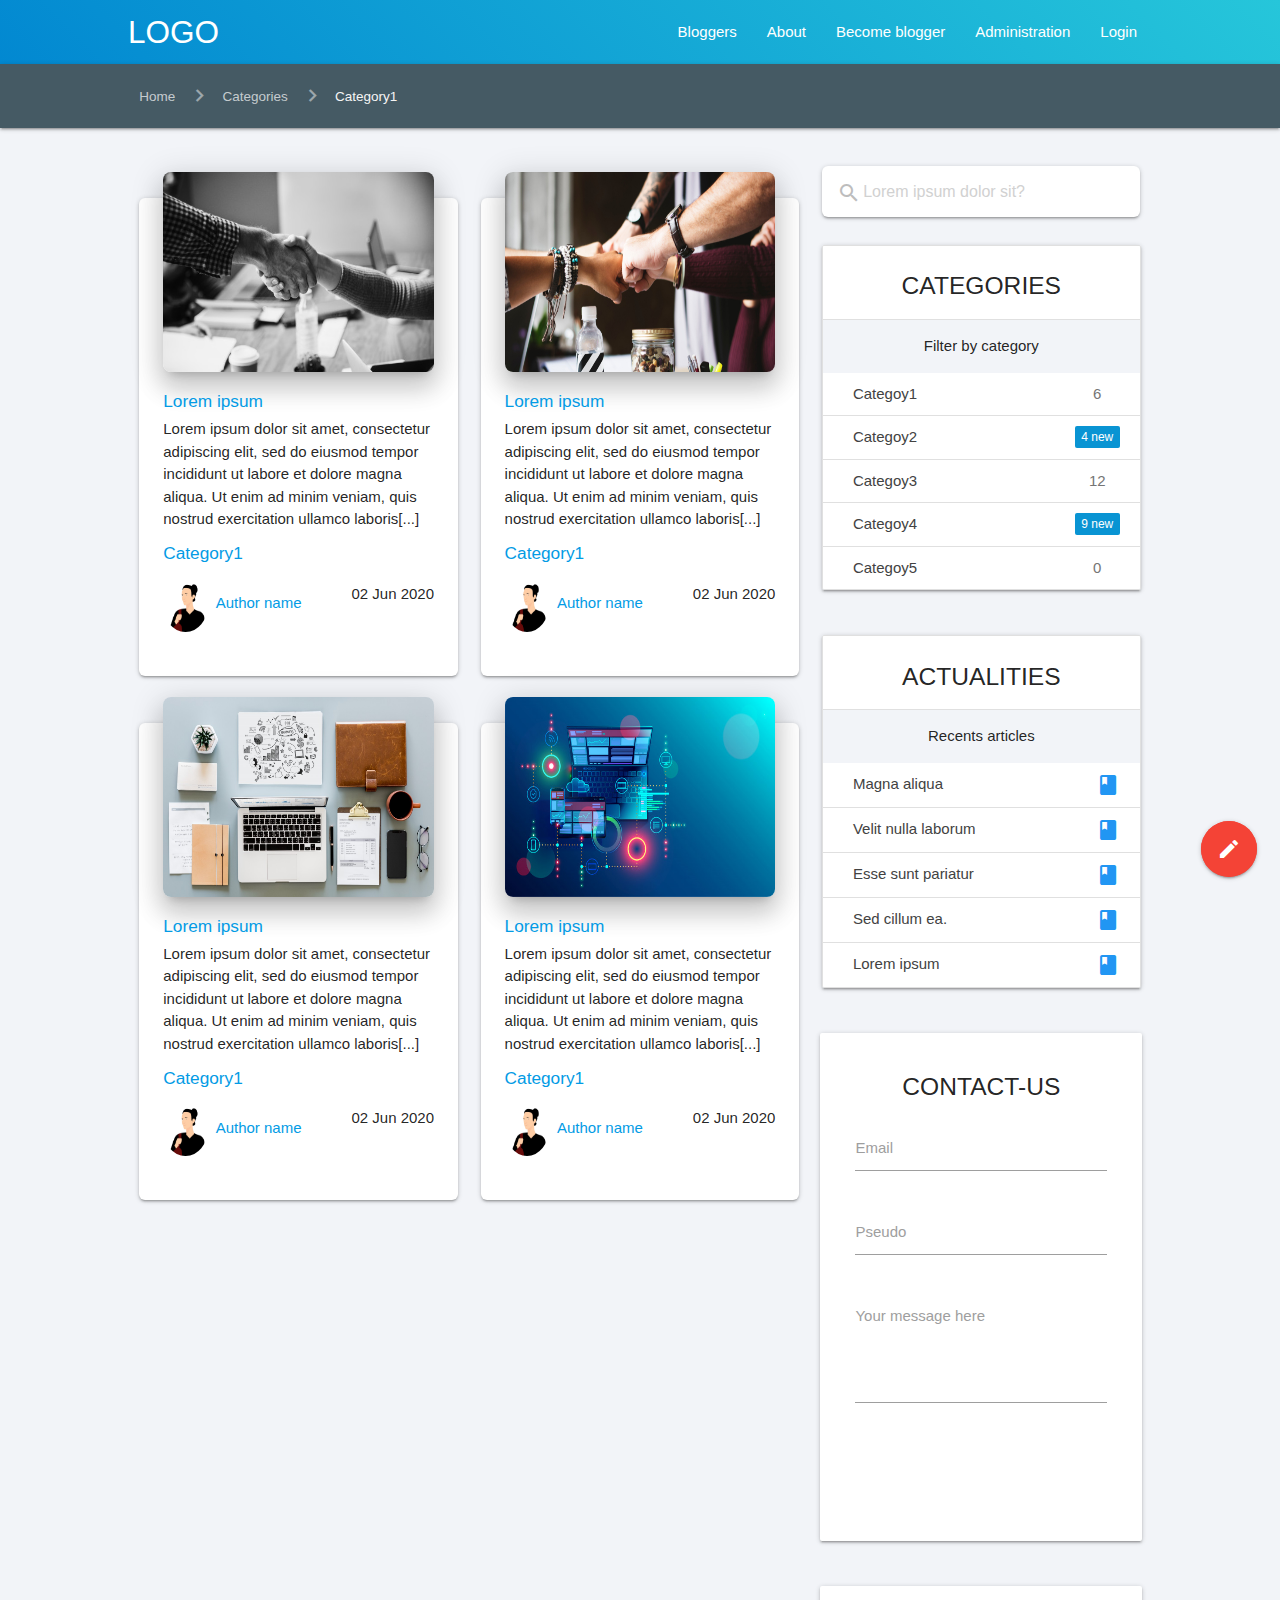
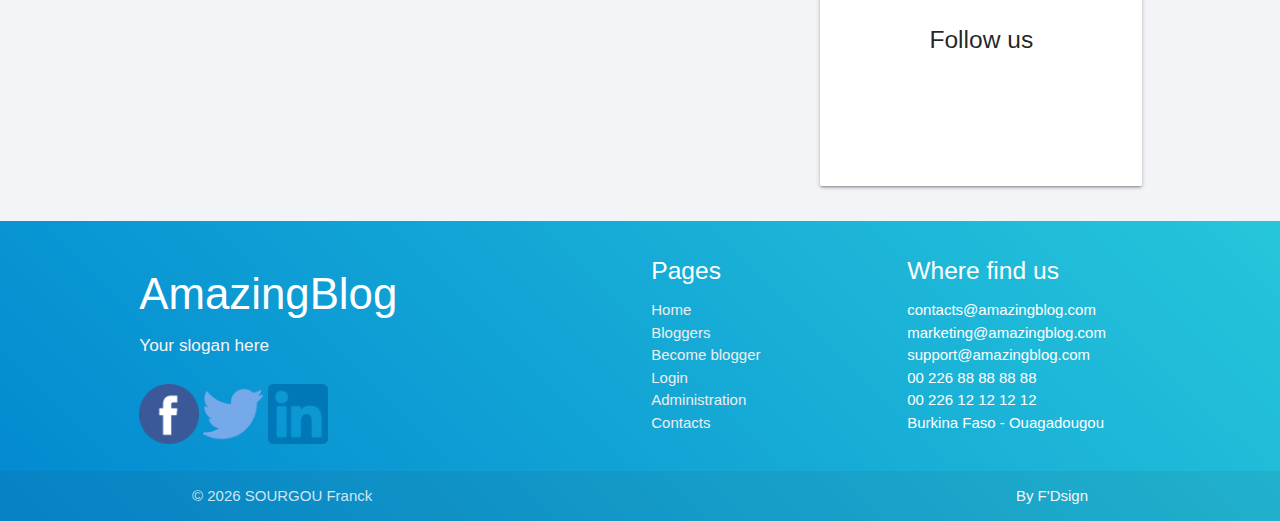
<file: post-by-category.html>
<!DOCTYPE html>
<html lang="en">
    <head>

        <meta http-equiv="Content-Type" content="text/html; charset=UTF-8"/>
        <meta name="viewport" content="width=device-width, initial-scale=1, maximum-scale=1, user-scalable=no">

        <!-- Google meta for SEO start -->
        <meta name="author" content="">
        <meta name="description" content="">
        <meta name="keywords" content="">
        <meta property="og:title" content="" />
        <meta property="og:type" content="" />
        <meta property="og:url" content="=" />
        <meta property="og:image" content="" />
        <meta property="og:description" content="" />

        <title>AmazingBlog</title>

        <!-- Fav Icon -->
        <link rel="icon" href="assets/images/fav-icon.png">

        <!-- Animation -->
        <link href="assets/css/animate.css" rel="stylesheet">
        <link href="assets/css/aos.min.css" rel="stylesheet">
        
        <!-- Materialize  -->
        <link href="assets/css/materialize.min.css" type="text/css" rel="stylesheet"/>

        <!-- Custom Style -->
        <link href="assets/css/main.css" type="text/css" rel="stylesheet"/>
        <link href="assets/css/style-blog.css" type="text/css" rel="stylesheet"/>

        <!-- Material Icon -->
        <link href="assets/iconfont/material-icons.css" type="text/css" rel="stylesheet" media="screen,projection"/>
        
    </head>

    <body id="home">

        <!-- navbar start -->

        <div class="navbar">

            <nav class="nav-center back z-depth-0">
                <div class="marge">
                  <div class="nav-wrapper">
                    <a href="#" class="brand-logo">LOGO</a>
                    <a href="#" data-target="side_nav" class="sidenav-trigger" >
                      <i class="material-icons">menu</i>
                    </a>              
                    <ul class="right hide-on-med-and-down">
                      <li><a href="#">Bloggers</a></li>
                      <li><a href="#">About</a></li>
                      <li><a href="#">Become blogger</a></li>
                      <li><a href="#">Administration</a></li>
                      <li><a href="#">Login</a></li>
                    </ul>
                  </div>
                </div>
            </nav>

            <!--sidenav-->
            <ul id="side_nav" class="sidenav back">     
              <li>
                <a href="#" class="white-text"><i class="material-icons white-text">home</i>Home</a>
              </li>
              <li>
                <a href="#" class="white-text"><i class="material-icons white-text">group</i>Bloggers</a>
              </li>
              <li>
                <a href="#" class="white-text"><i class="material-icons white-text">help_outline</i>About</a>
              </li>
              <li>
                <a href="#" class="white-text"><i class="material-icons white-text">group_add</i>Become blogger</a>
              </li>
              <li>
                <a href="#" class="white-text"><i class="material-icons white-text">dashboard</i>Administration</a>
              </li>
              <li>
                <a href="#" class="white-text"><i class="material-icons white-text">lock_outline</i>Login</a>
              </li>              
            </ul>

        </div>

        <!-- navbar end -->


        <!--content start-->

        <!-- breadcrumb start -->
        <nav class="breadcrumb-nav z-depth-1 blue-grey darken-2">
          <div class="nav-wrapper">
            <div class="marge">
              <div class="row">
                <div class="col s12">
                  <a href="#" class="breadcrumb">Home</a> 
                  <a href="#" class="breadcrumb">Categories</a> 
                  <!-- category title here-->    
                  <a href="#" class="breadcrumb">Category1</a>          
                </div>
              </div>
            </div>
          </div>
        </nav>
        <!-- breadcrumb end -->

        <main class="marge top_3">

          <div class="row">
              
              <!--list of article of category 1 -->
              <div class="col s12 m12 l8">
                      
                  <div class="row">
                      
                      <!--article 1 -->
                      <div class="col s12 m6 l6" data-aos="fade-up" data-aos-duration="1000" data-aos-delay="200">


                           <div class="card-panel border-radius-6 mt-10 card-animation-1">
                              <!--image-->
                              <a href="#">
                                <img class="border-radius-8 z-depth-4 image-n-margin" src="assets/images/articles/article-1.jpg" alt="Lorem ipsum<" width="100%" height="200px;">
                              </a>
                              <!--title-->
                              <h6 class="mt-5 truncate">
                                <a href="#" >Lorem ipsum</a>
                              </h6>
                              <!--small description-->
                              <span>
                                Lorem ipsum dolor sit amet, consectetur adipiscing elit, sed do eiusmod tempor incididunt ut labore et dolore magna aliqua. Ut enim ad minim veniam, quis nostrud exercitation ullamco laboris[...]
                              </span>
                              <!--category-->
                              <h6 class="mt-5">
                                <a href="#" class="tooltipped" data-position="right" data-tooltip="filter by category">Category1</a>
                              </h6>
                              <div class="row mt-4">
                                <!--author-->
                                <div class="col s7 mt-1">
                                  <img src="assets/images/persons/author-1.png" alt="authorname" class="circle mr-3 width-30 vertical-text-middle" height="55" width="55">
                                  <span class="pt-2"><a href="#"  class="tooltipped" data-position="right" data-tooltip="Consult the articles of this blogger">Author name</a></span>
                                </div>
                                <!--date -->
                                <div class="col s5 mt-3 right-align social-icon"> <span class="ml-3 vertical-align-top">02 Jun 2020</span>
                                </div>
                              </div>
                            </div>
                        
                      </div>

                      <!--article 2 -->
                      <div class="col s12 m6 l6" data-aos="fade-up" data-aos-duration="1000" data-aos-delay="200">


                           <div class="card-panel border-radius-6 mt-10 card-animation-1">
                              <!--image-->
                              <a href="#">
                                <img class="border-radius-8 z-depth-4 image-n-margin" src="assets/images/articles/article-2.jpg" alt="Lorem ipsum<" width="100%" height="200px;">
                              </a>
                              <!--title-->
                              <h6 class="mt-5 truncate">
                                <a href="#" >Lorem ipsum</a>
                              </h6>
                              <!--small description-->
                              <span>
                                Lorem ipsum dolor sit amet, consectetur adipiscing elit, sed do eiusmod tempor incididunt ut labore et dolore magna aliqua. Ut enim ad minim veniam, quis nostrud exercitation ullamco laboris[...]
                              </span>
                              <!--category-->
                              <h6 class="mt-5">
                                <a href="#" class="tooltipped" data-position="right" data-tooltip="filter by category">Category1</a>
                              </h6>
                              <div class="row mt-4">
                                <!--author-->
                                <div class="col s7 mt-1">
                                  <img src="assets/images/persons/author-1.png" alt="authorname" class="circle mr-3 width-30 vertical-text-middle" height="55" width="55">
                                  <span class="pt-2"><a href="#"  class="tooltipped" data-position="right" data-tooltip="Consult the articles of this blogger">Author name</a></span>
                                </div>
                                <!--date -->
                                <div class="col s5 mt-3 right-align social-icon"> <span class="ml-3 vertical-align-top">02 Jun 2020</span>
                                </div>
                              </div>
                            </div>
                        
                      </div>

                      <!--article 3 -->
                      <div class="col s12 m6 l6" data-aos="fade-up" data-aos-duration="1000" data-aos-delay="200">


                           <div class="card-panel border-radius-6 mt-10 card-animation-1">
                              <!--image-->
                              <a href="#">
                                <img class="border-radius-8 z-depth-4 image-n-margin" src="assets/images/articles/article-3.png" alt="Lorem ipsum<" width="100%" height="200px;">
                              </a>
                              <!--title-->
                              <h6 class="mt-5 truncate">
                                <a href="#" >Lorem ipsum</a>
                              </h6>
                              <!--small description-->
                              <span>
                                Lorem ipsum dolor sit amet, consectetur adipiscing elit, sed do eiusmod tempor incididunt ut labore et dolore magna aliqua. Ut enim ad minim veniam, quis nostrud exercitation ullamco laboris[...]
                              </span>
                              <!--category-->
                              <h6 class="mt-5">
                                <a href="#" class="tooltipped" data-position="right" data-tooltip="filter by category">Category1</a>
                              </h6>
                              <div class="row mt-4">
                                <!--author-->
                                <div class="col s7 mt-1">
                                  <img src="assets/images/persons/author-1.png" alt="authorname" class="circle mr-3 width-30 vertical-text-middle" height="55" width="55">
                                  <span class="pt-2"><a href="#"  class="tooltipped" data-position="right" data-tooltip="Consult the articles of this blogger">Author name</a></span>
                                </div>
                                <!--date -->
                                <div class="col s5 mt-3 right-align social-icon"> <span class="ml-3 vertical-align-top">02 Jun 2020</span>
                                </div>
                              </div>
                            </div>
                        
                      </div>

                      <!--article 4 -->
                      <div class="col s12 m6 l6" data-aos="fade-up" data-aos-duration="1000" data-aos-delay="200">


                           <div class="card-panel border-radius-6 mt-10 card-animation-1">
                              <!--image-->
                              <a href="#">
                                <img class="border-radius-8 z-depth-4 image-n-margin" src="assets/images/articles/article-4.jpg" alt="Lorem ipsum<" width="100%" height="200px;">
                              </a>
                              <!--title-->
                              <h6 class="mt-5 truncate">
                                <a href="#" >Lorem ipsum</a>
                              </h6>
                              <!--small description-->
                              <span>
                                Lorem ipsum dolor sit amet, consectetur adipiscing elit, sed do eiusmod tempor incididunt ut labore et dolore magna aliqua. Ut enim ad minim veniam, quis nostrud exercitation ullamco laboris[...]
                              </span>
                              <!--category-->
                              <h6 class="mt-5">
                                <a href="#" class="tooltipped" data-position="right" data-tooltip="filter by category">Category1</a>
                              </h6>
                              <div class="row mt-4">
                                <!--author-->
                                <div class="col s7 mt-1">
                                  <img src="assets/images/persons/author-1.png" alt="authorname" class="circle mr-3 width-30 vertical-text-middle" height="55" width="55">
                                  <span class="pt-2"><a href="#"  class="tooltipped" data-position="right" data-tooltip="Consult the articles of this blogger">Author name</a></span>
                                </div>
                                <!--date -->
                                <div class="col s5 mt-3 right-align social-icon"> <span class="ml-3 vertical-align-top">02 Jun 2020</span>
                                </div>
                              </div>
                            </div>
                        
                      </div>


                  </div>

              </div>

              <div class="col s12 m12 l4">

                  <!--search bar section-->
                  <div class="row">
                      <form class="col s12" action="#" method="POST">
                          <div class="app-search">
                            <i class="material-icons mr-2 search-icon">search</i>
                            <input id="search" name="search" type="text" placeholder="Lorem ipsum dolor sit?" class="app-filter" required="">
                          </div>
                      </form>
                  </div> 

                  <!--list of categories-->
                  <ul class="collection with-header z-depth-1">
            
                      <li class="collection-header center"><h5>CATEGORIES</h5></li>
                      <p class="center">Filter by category</p>

                      <a class="collection-item grey-text text-darken-3 truncate" href="#" > 
                          Categoy1<span class="badge">6</span><br>
                      </a>
                      <a class="collection-item grey-text text-darken-3 truncate" href="#" > 
                          Categoy2<span class="new badge">4</span><br>
                      </a>
                      <a class="collection-item grey-text text-darken-3 truncate" href="#" > 
                          Categoy3<span class="badge">12</span><br>
                      </a>
                      <a class="collection-item grey-text text-darken-3 truncate" href="#" > 
                          Categoy4<span class="new badge">9</span><br>
                      </a>
                      <a class="collection-item grey-text text-darken-3 truncate" href="#" > 
                          Categoy5<span class="badge">0</span><br>
                      </a>

                  </ul>

                  <br>

                  <!--list of recent articles-->
                  <ul class="collection with-header z-depth-1">
            
                      <li class="collection-header center"><h5>ACTUALITIES</h5></li>
                      <p class="center">Recents articles</p>

                      <a class="collection-item grey-text text-darken-3 truncate" href="#" > 
                          Magna aliqua<i class="material-icons blue-text right">class</i><br>
                      </a>
                      <a class="collection-item grey-text text-darken-3 truncate" href="#" > 
                          Velit nulla  laborum <i class="material-icons blue-text right">class</i><br>
                      </a>
                      <a class="collection-item grey-text text-darken-3 truncate" href="#" > 
                          Esse sunt pariatur<i class="material-icons blue-text right">class</i><br>
                      </a>
                      <a class="collection-item grey-text text-darken-3 truncate" href="#" > 
                          Sed cillum ea.<i class="material-icons blue-text right">class</i><br>
                      </a>
                      <a class="collection-item grey-text text-darken-3 truncate" href="#" > 
                          Lorem ipsum<i class="material-icons blue-text right">class</i><br>
                      </a>

                  </ul>

                  <br>

                  <!--contacts us -->
                  <div class="marge_3">

                      <form class="row marge card-panel" onsubmit = "return validateContactMe();" action="" method="POST" name="contactme" >
                          <h5 class="card-title center">CONTACT-US</h5>
                          <div class="input-field col s12">
                              <input id="email" name="email" type="email" class="" required="">
                              <label for="email">Email</label>
                          </div>
                           <div class="input-field col s12">                        
                              <input id="pseudo" name="pseudo" type="text" class="" required="">
                              <label for="email">Pseudo</label>
                          </div>
                          <div class="input-field col s12">                       
                              <textarea id="message" name="message" class="materialize-textarea" required="" rows="4" style="height: 110px;"></textarea>
                              <label for="message">Your message here</label> 
                          </div>
                          <div class="input-field col s12">
                              <button class="btn-large waves-effect waves-light blue" data-aos="zoom-in" data-aos-delay="300" type="submit" style="width: 100%">SEND</button>
                          </div>
                      </form>
                      
                  </div>

                  <br>

                  <!--follow us -->
                  <div class="marge_3">

                      <div class="row card-panel">

                          <h5 class="card- center">Follow us</h5>
                          <br>
                          <div class="row center" data-aos="zoom-in" data-aos-delay="300">
                            <div class="col s4">
                                <a href="#" target="_blanc" >
                                    <img src="assets/images/social-media/facebook.png" alt="logo facebook" height="50" width="50">
                                </a>
                            </div>
                            <div class="col s4">
                                <a href="#" target="_blanc" >
                                    <img src="assets/images/social-media/twitter.png" alt="logo twitter" height="50" width="50">
                                </a>
                            </div>
                            <div class="col s4">
                                <a href="#" target="_blanc">
                                    <img src="assets/images/social-media/linkedin.png" alt="logo linkedin" height="50" width="50">
                                </a>
                            </div>
                          </div>
                      </div>

                  </div>
                
              </div>


          </div>


            <!-- flotting action buttons -->
            <div class="fixed-action-btn">
                <a class="btn-floating btn-large red pulse">
                  <i class="large material-icons white-text">mode_edit</i>
                </a>
                <ul>
                    <!--modal for newsletter-->
                    <li>
                      <a class="btn-floating blue tooltipped modal-trigger" data-position="left" data-tooltip="Subscribe newsletter" href="#newsletter"><i class="material-icons white-text">favorite</i></a>
                    </li>

                    <li>
                      <a class="btn-floating blue tooltipped" data-position="left" data-tooltip="Register" href="#"><i class="material-icons white-text">mode_comment</i></a>
                    </li>

                    <li>
                      <a class="btn-floating blue tooltipped" data-position="left" data-tooltip="About" href="#"><i class="material-icons white-text">account_circle</i></a>
                    </li>
                </ul>
            </div>

            <!-- Newsletter Modal -->
            <div id="newsletter" class="modal">
                <div class="modal-content">
                    <h4 class="center black-text">Newsletter</h4>
                    <p class="center">Lorem ipsum dolor sit amet, consectetur adipiscing elit, sed do eiusmod tempor incididunt ut labore et dolore magna aliqua. Ut enim ad minim veniam, quis nostrud</p>

                    <form class="row" action="#" method="POST">
                      <div class="col s12 m10 l10">
                        <div class="row">
                          <div class="input-field col s8">
                            <i class="material-icons prefix">mail_outline</i>
                            <input id="icon_prefix" type="email" id="email" name="email" class="validate" class="required">
                            <label for="icon_prefix">Your e-mail</label>
                          </div>
                          <div class="input-field col s4">
                            <button class="btn btn-medium waves-effect waves-light back" type="submit" style="width: 100%"><i class="material-icons right">done_all</i>Valider</button>
                          </div>
                        </div>
                      </div>
                    </form>
                </div>
                <div class="modal-footer">
                  <a href="#!" class="modal-close waves-effect waves-green btn-flat"><i class="material-icons black-text">close</i></a>
                </div>
            </div>
          
        </main>

        <!--content end -->


        <!--footer start -->

          <footer class="page-footer back">
            <div class="marge">
              <div class="row">
                <div class="col s12 m6 l6">
                  <h3 class="white-text">AmazingBlog</h3>
                  <h6 class="grey-text text-lighten-4">Your slogan here</h6><br>

                  <div>  
                   <a href="#" class="waves-effect waves-light"> <img src="assets/images/social-media/facebook.png" width="60" height="60"> </a>
                  <a href="#" class="waves-effect waves-light "> <img src="assets/images/social-media/twitter.png" width="60" height="60"> </a>
                  <a href="#" class="waves-effect waves-light " target="blank"> <img src="assets/images/social-media/linkedin.png" width="60" height="60"> </a>

                  </div>

           
                </div>
                <div class="col s12 l3">
                  <h5 class="white-text">Pages</h5>
                  <ul>
                    <li><a class="grey-text text-lighten-3" href="#">Home</a></li>
                    <li><a class="grey-text text-lighten-3" href="#">Bloggers</a></li>
                    <li><a class="grey-text text-lighten-3" href="#">Become blogger</a></li>
                    <li><a class="grey-text text-lighten-3" href="#">Login</a></li>
                    <li><a class="grey-text text-lighten-3" href="#">Administration</a></li>
                    <li><a class="grey-text text-lighten-3" href="#">Contacts</a></li>
                  </ul>
                </div>
                <div class="col l3  s12">
                  <h5 class="white-text">Where find us</h5>
                  <ul>
                    <li>contacts@amazingblog.com</li>
                    <li>marketing@amazingblog.com</li>
                    <li>support@amazingblog.com</li>
                    <li>00 226 88 88 88 88</li>
                    <li>00 226 12 12 12 12</li>
                    <li>Burkina Faso - Ouagadougou</li>
                    
                  </ul>
                </div>
              </div>
            </div>
            <div class="footer-copyright">
              <div class="container">
              © <script>document.write(new Date().getFullYear());</script> SOURGOU Franck
              <a class="grey-text text-lighten-4 right" href="https://www.sourgou.com">By F'Dsign</a>
              </div>
            </div>
          </footer>

        <!--footer end -->

      
        <!-- Jquery  -->
        <script src="assets/js/jquery-3.3.1.min.js"></script>

        <!-- Animations script -->
        <script src="assets/js/aos.min.js"></script>

        <!-- Materialize  -->
        <script src="assets/js/materialize.min.js"></script>

        <!-- Custom script -->
        <script src="assets/js/main.js"></script>
        <script src="assets/js/form-validate.js"></script>
        

    </body>
</html>
</file>
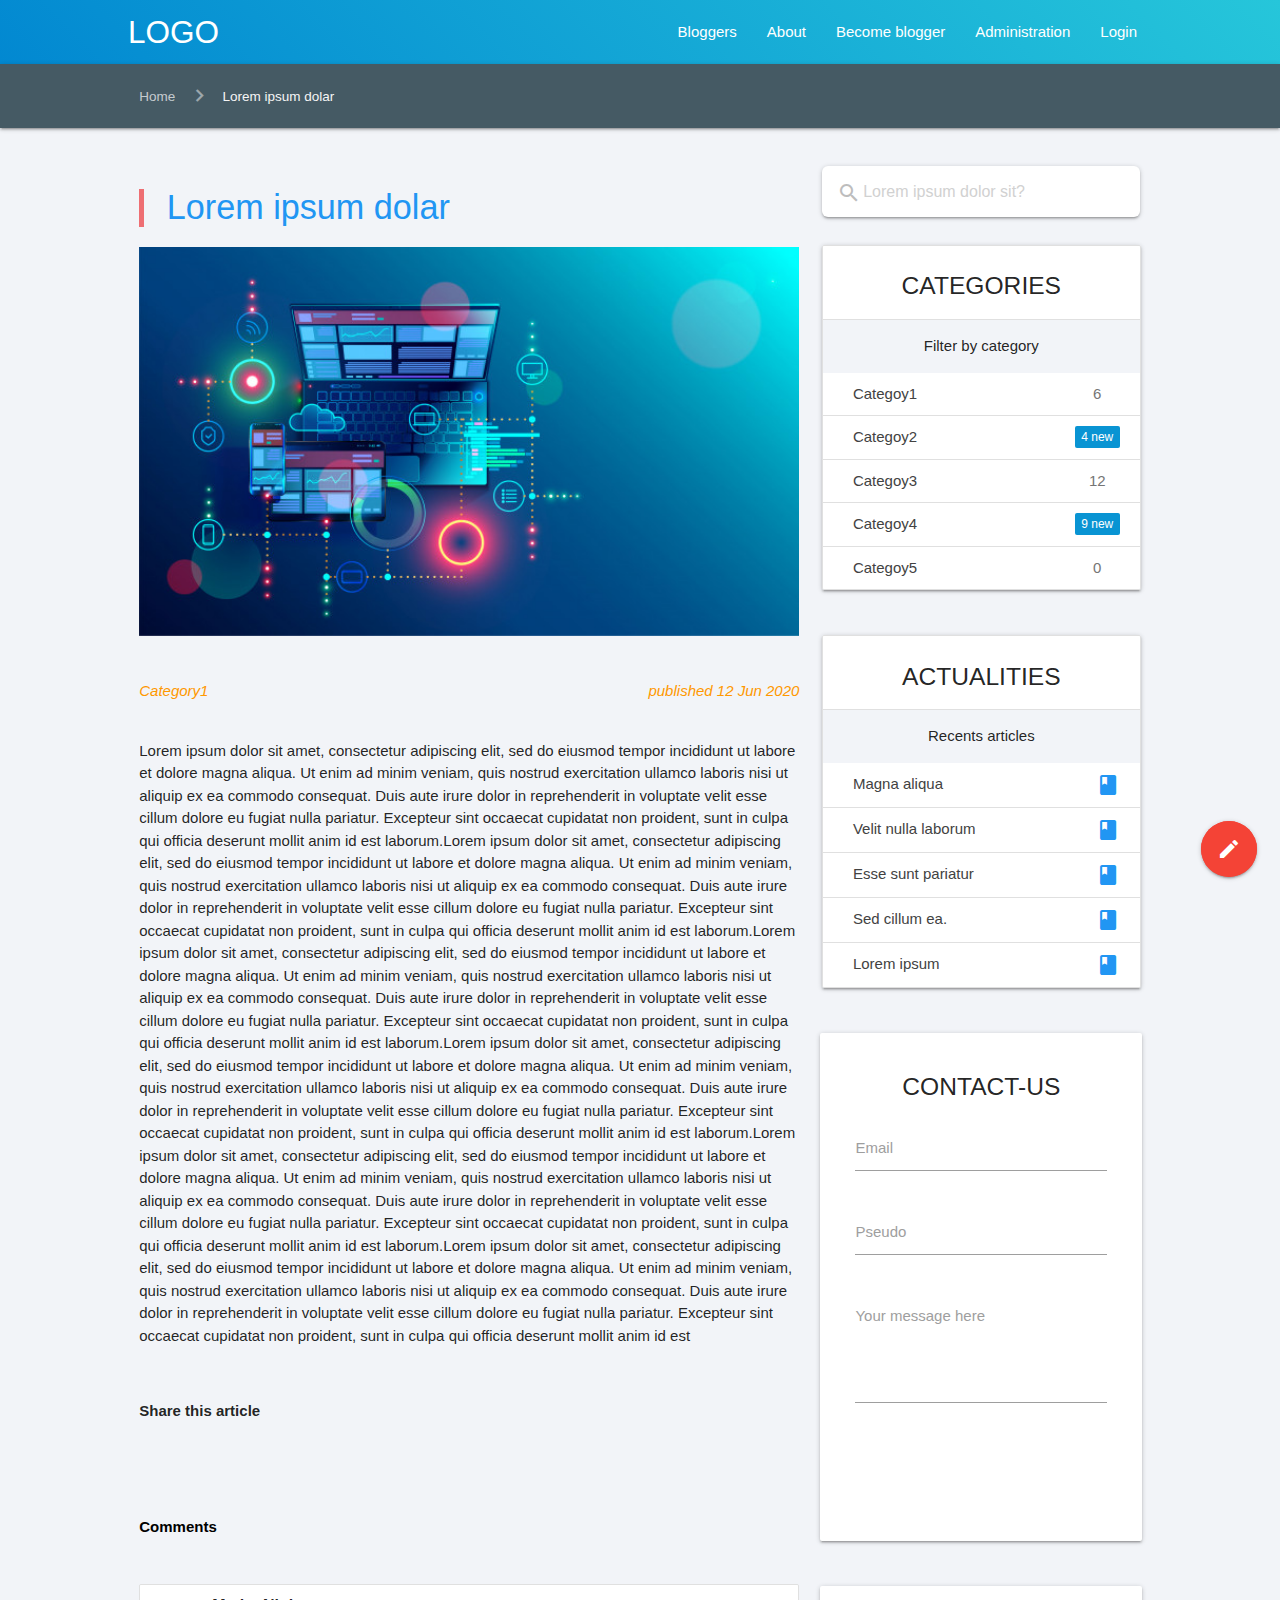
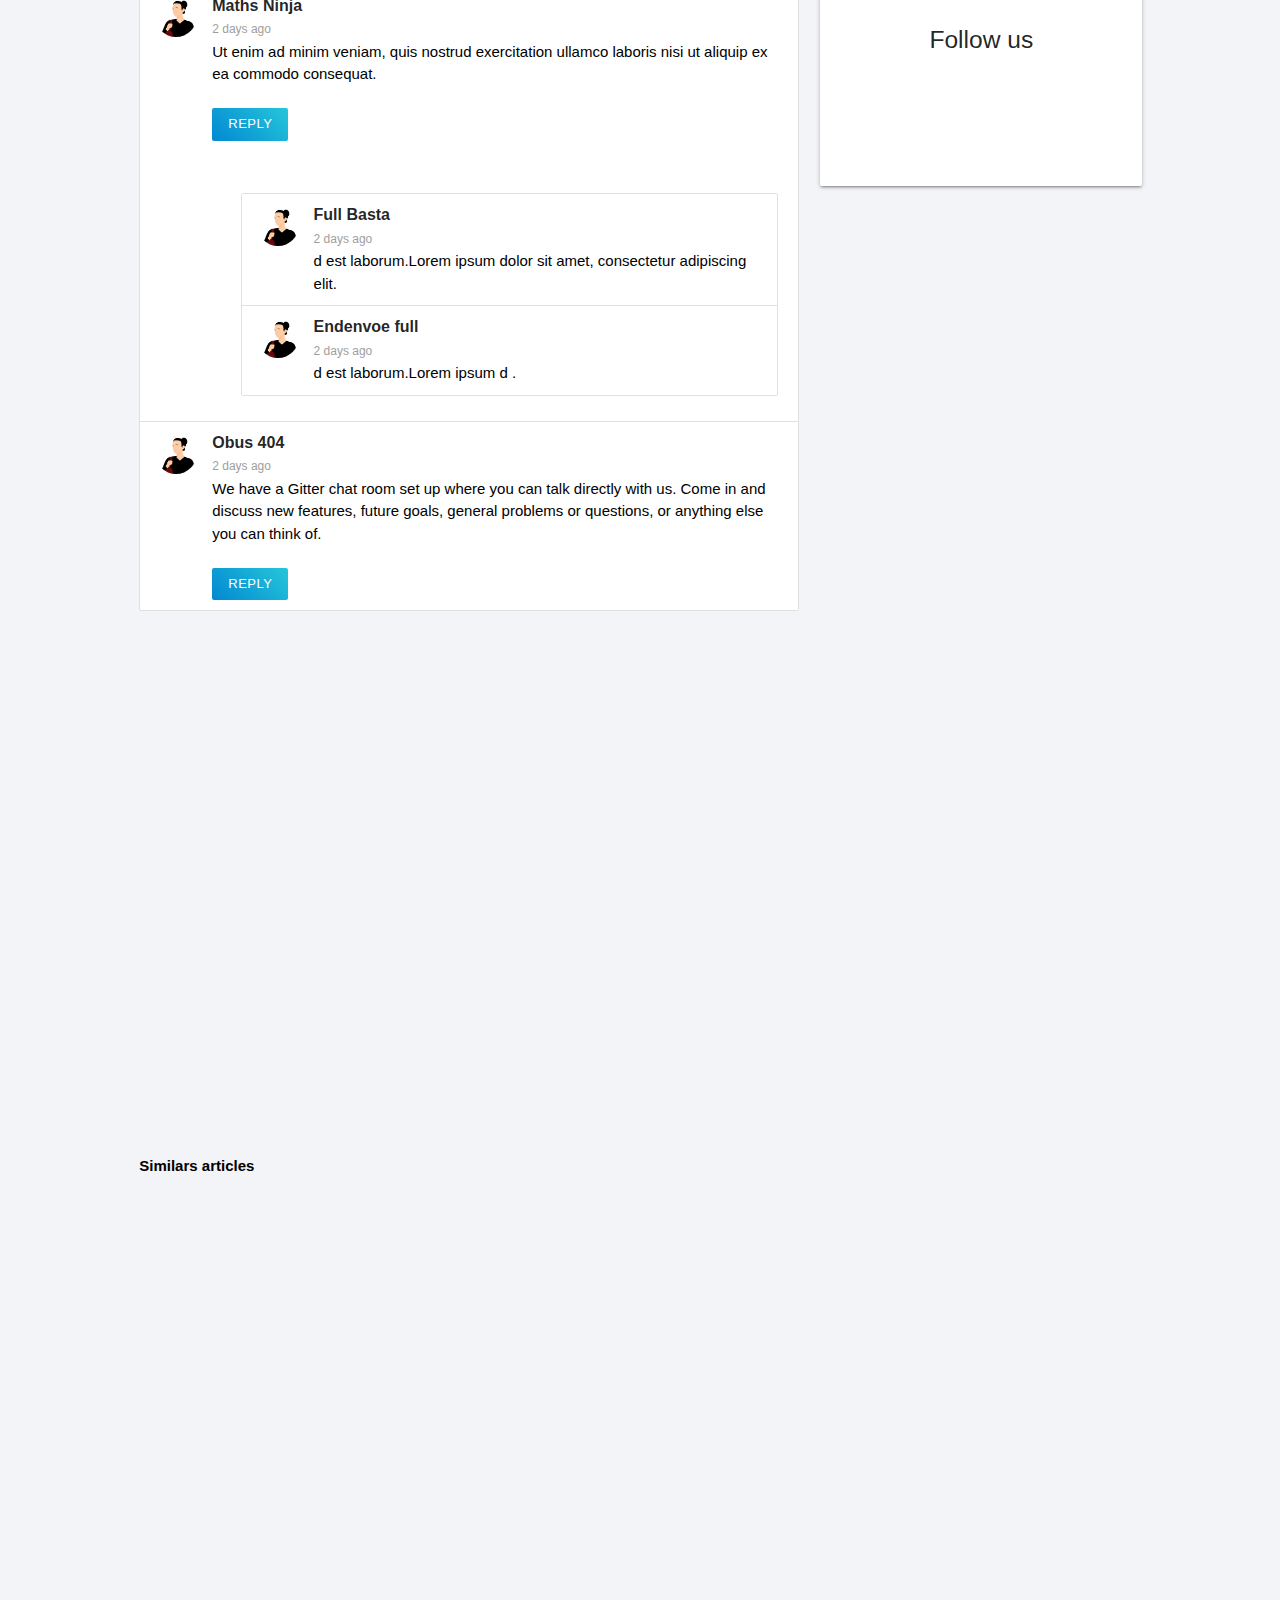
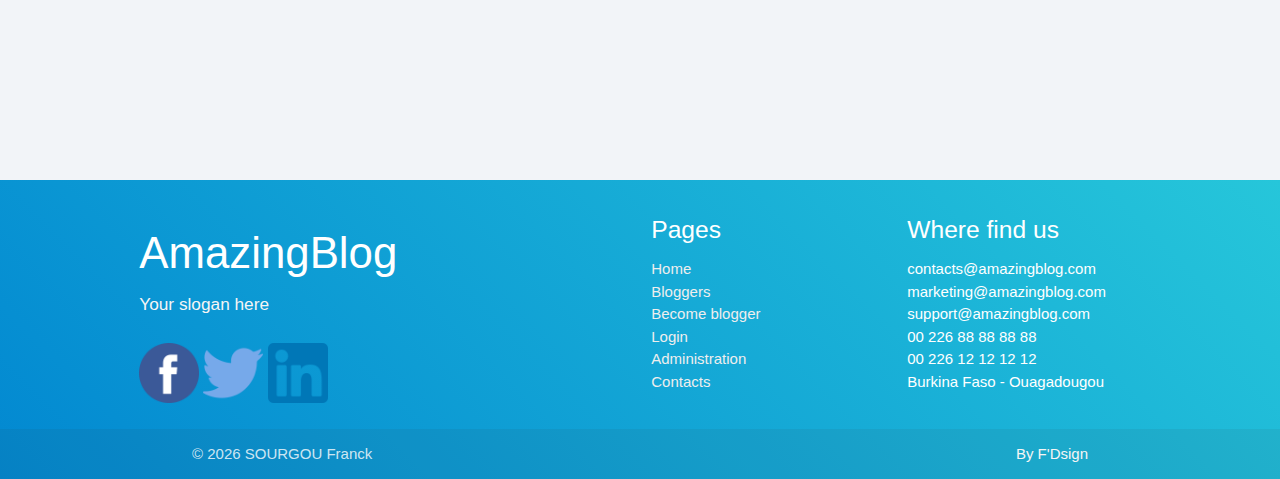
<file: post-details.html>
<!DOCTYPE html>
<html lang="en">
    <head>

        <meta http-equiv="Content-Type" content="text/html; charset=UTF-8"/>
        <meta name="viewport" content="width=device-width, initial-scale=1, maximum-scale=1, user-scalable=no">

        <!-- Google meta for SEO start -->
        <meta name="author" content="">
        <meta name="description" content="">
        <meta name="keywords" content="">
        <meta property="og:title" content="" />
        <meta property="og:type" content="" />
        <meta property="og:url" content="=" />
        <meta property="og:image" content="" />
        <meta property="og:description" content="" />

        <title>AmazingBlog</title>

        <!-- Fav Icon -->
        <link rel="icon" href="assets/images/fav-icon.png">

        <!-- Animation -->
        <link href="assets/css/animate.css" rel="stylesheet">
        <link href="assets/css/aos.min.css" rel="stylesheet">
        
        <!-- Materialize  -->
        <link href="assets/css/materialize.min.css" type="text/css" rel="stylesheet"/>

        <!-- Custom Style -->
        <link href="assets/css/main.css" type="text/css" rel="stylesheet"/>
        <link href="assets/css/style-blog.css" type="text/css" rel="stylesheet"/>

        <!-- Material Icon -->
        <link href="assets/iconfont/material-icons.css" type="text/css" rel="stylesheet" media="screen,projection"/>
        
    </head>

    <body id="home">

        <!-- navbar start -->

        <div class="navbar">

            <nav class="nav-center back z-depth-0">
                <div class="marge">
                  <div class="nav-wrapper">
                    <a href="#" class="brand-logo">LOGO</a>
                    <a href="#" data-target="side_nav" class="sidenav-trigger" >
                      <i class="material-icons">menu</i>
                    </a>              
                    <ul class="right hide-on-med-and-down">
                      <li><a href="#">Bloggers</a></li>
                      <li><a href="#">About</a></li>
                      <li><a href="#">Become blogger</a></li>
                      <li><a href="#">Administration</a></li>
                      <li><a href="#">Login</a></li>
                    </ul>
                  </div>
                </div>
            </nav>

            <!--sidenav-->
            <ul id="side_nav" class="sidenav back">     
              <li>
                <a href="#" class="white-text"><i class="material-icons white-text">home</i>Home</a>
              </li>
              <li>
                <a href="#" class="white-text"><i class="material-icons white-text">group</i>Bloggers</a>
              </li>
              <li>
                <a href="#" class="white-text"><i class="material-icons white-text">help_outline</i>About</a>
              </li>
              <li>
                <a href="#" class="white-text"><i class="material-icons white-text">group_add</i>Become blogger</a>
              </li>
              <li>
                <a href="#" class="white-text"><i class="material-icons white-text">dashboard</i>Administration</a>
              </li>
              <li>
                <a href="#" class="white-text"><i class="material-icons white-text">lock_outline</i>Login</a>
              </li>              
            </ul>

        </div>

        <!-- navbar end -->


        <!--content start-->

        <!-- breadcrumb start -->
        <nav class="breadcrumb-nav z-depth-1 blue-grey darken-2">
          <div class="nav-wrapper">
            <div class="marge">
              <div class="row">
                <div class="col s12">
                  <a href="#" class="breadcrumb">Home</a> 
                  <!-- Article title here-->    
                  <a href="#" class="breadcrumb">Lorem ipsum dolar</a>          
                </div>
              </div>
            </div>
          </div>
        </nav>
        <!-- breadcrumb end -->

        <main class="marge top_3">

          <div class="row">
              
              <!--article details here -->
              <div class="col s12 m12 l8">
                
                <!--article title -->
                <blockquote>
                  <h4 class="blue-text article-title truncate">Lorem ipsum dolar
                  </h4>
                </blockquote>

                <!-- article image -->
                <div class="card-image" data-aos="fade-up" data-aos-duration="1000" data-aos-delay="200">
                  <img class="" src="assets/images/articles/article-4.jpg" width="100%">
                </div>

                <!-- article date, category-->
                <br>
                <p>
                  <em class="orange-text left">Category1</em>
                  <em class="orange-text right">published 12 Jun 2020</em>
                </p>
                <br><br>

                <!-- article description -->
                <p>
                  Lorem ipsum dolor sit amet, consectetur adipiscing elit, sed do eiusmod tempor incididunt ut labore et dolore magna aliqua. Ut enim ad minim veniam, quis nostrud exercitation ullamco laboris nisi ut aliquip ex ea commodo consequat. Duis aute irure dolor in reprehenderit in voluptate velit esse cillum dolore eu fugiat nulla pariatur. Excepteur sint occaecat cupidatat non proident, sunt in culpa qui officia deserunt mollit anim id est laborum.Lorem ipsum dolor sit amet, consectetur adipiscing elit, sed do eiusmod tempor incididunt ut labore et dolore magna aliqua. Ut enim ad minim veniam, quis nostrud exercitation ullamco laboris nisi ut aliquip ex ea commodo consequat. Duis aute irure dolor in reprehenderit in voluptate velit esse cillum dolore eu fugiat nulla pariatur. Excepteur sint occaecat cupidatat non proident, sunt in culpa qui officia deserunt mollit anim id est laborum.Lorem ipsum dolor sit amet, consectetur adipiscing elit, sed do eiusmod tempor incididunt ut labore et dolore magna aliqua. Ut enim ad minim veniam, quis nostrud exercitation ullamco laboris nisi ut aliquip ex ea commodo consequat. Duis aute irure dolor in reprehenderit in voluptate velit esse cillum dolore eu fugiat nulla pariatur. Excepteur sint occaecat cupidatat non proident, sunt in culpa qui officia deserunt mollit anim id est laborum.Lorem ipsum dolor sit amet, consectetur adipiscing elit, sed do eiusmod tempor incididunt ut labore et dolore magna aliqua. Ut enim ad minim veniam, quis nostrud exercitation ullamco laboris nisi ut aliquip ex ea commodo consequat. Duis aute irure dolor in reprehenderit in voluptate velit esse cillum dolore eu fugiat nulla pariatur. Excepteur sint occaecat cupidatat non proident, sunt in culpa qui officia deserunt mollit anim id est laborum.Lorem ipsum dolor sit amet, consectetur adipiscing elit, sed do eiusmod tempor incididunt ut labore et dolore magna aliqua. Ut enim ad minim veniam, quis nostrud exercitation ullamco laboris nisi ut aliquip ex ea commodo consequat. Duis aute irure dolor in reprehenderit in voluptate velit esse cillum dolore eu fugiat nulla pariatur. Excepteur sint occaecat cupidatat non proident, sunt in culpa qui officia deserunt mollit anim id est laborum.Lorem ipsum dolor sit amet, consectetur adipiscing elit, sed do eiusmod tempor incididunt ut labore et dolore magna aliqua. Ut enim ad minim veniam, quis nostrud exercitation ullamco laboris nisi ut aliquip ex ea commodo consequat. Duis aute irure dolor in reprehenderit in voluptate velit esse cillum dolore eu fugiat nulla pariatur. Excepteur sint occaecat cupidatat non proident, sunt in culpa qui officia deserunt mollit anim id est
                </p>

                <!-- article share -->
                <br>
                <p class="blact-text article-title"><b>Share this article</b></p>
                <br>

                <div class="row" data-aos="zoom-in" data-aos-delay="300">
                  <div class="col s4">
                      <a href="https://www.twitter.com" target="_blanc">
                          <img src="assets/images/social-media/facebook.png" alt="logo facebook" height="30" width="30">
                      </a>
                  </div> 

                  <div class="col s4">
                      <a href="https://www.twitter.com" target="_blanc">
                          <img src="assets/images/social-media/twitter.png" alt="logo twitter" height="30" width="30">
                      </a>
                  </div>
                  <div class="col s4">
                      <a href="https://www.linkedin.com" target="_blanc">
                          <img src="assets/images/social-media/linkedin.png" alt="logo linkedin" height="30" width="30">
                      </a>
                  </div>
                </div>
                

                <!-- comments -->

                <p class="black-text article-title"><b>Comments</b></p>
                <br>
                <ul class="collection">
                    <li class="collection-item avatar" href="">

                      <img src="assets/images/persons/author-1.png" alt="" class="circle">
                      <span class="title truncate"><b>Maths Ninja</b></span>
                      <span class="grey-text f_12">2 days ago</span>
                      <p class="black-text">Ut enim ad minim veniam, quis nostrud exercitation ullamco laboris nisi ut aliquip ex ea commodo consequat.
                      </p>

                      <br>

                      <a class="waves-effect waves-dark btn btn-small back z-depth-0" onclick="toggleReply(1)">Reply</a>

                      <div id="reply-form-1" style="display: none;">
                    
                          <form action="#" method="POST" class="m_left_5">
                              <div class="input-field">
                                  <label for="body">Body</label>
                                  <input type="text" name="body" required="" value="#" validate>                    
                              </div>      

                             <button class="waves-effect waves-dark btn btn-small back" type="submit" >Reply</button>
                             <br><br>

                          </form> 

                      </div>

                      <div class="m_left_5">
                          <br><br>
                          <ul class="collection">

                              <li class="collection-item avatar" href="">

                                <img src="assets/images/persons/author-1.png" alt="" class="circle">
                                <span class="title truncate"><b>Full Basta</b></span>
                                <span class="grey-text f_12">2 days ago</span>
                                <p class="black-text">d est laborum.Lorem ipsum dolor sit amet, consectetur adipiscing elit.
                                </p>

                              </li>

                              <li class="collection-item avatar" href="">

                                <img src="assets/images/persons/author-1.png" alt="" class="circle">
                                <span class="title truncate"><b>Endenvoe full</b></span>
                                <span class="grey-text" style="font-size: 12px;">2 days ago</span>
                                <p class="black-text">d est laborum.Lorem ipsum d .
                                </p>

                              </li>

                          </ul>

                      </div>

                    </li>
                    <li class="collection-item avatar" href="#">
                      <img src="assets/images/persons/author-1.png" alt="" class="circle">
                      <span class="title truncate"><b>Obus 404</b></span>
                      <span class="grey-text" style="font-size: 12px;">2 days ago</span>
                      <p class="black-text">We have a Gitter chat room set up where you can talk directly with us. Come in and discuss new features, future goals, general problems or questions, or anything else you can think of.
                      </p>
                      <br>
                      <a class="waves-effect waves-dark btn btn-small back z-depth-0" onclick="toggleReply(2)">Reply</a>

                      <div id="reply-form-2" style="display: none;">
                    
                          <form action="#" method="POST" class="m_left_5">
                              <div class="input-field">
                                  <label for="body">Body</label>
                                  <input type="text" name="body" required="" value="#" validate>                    
                              </div>      

                             <button class="waves-effect waves-dark btn btn-small back" type="submit" >Reply</button>
                             <br><br>

                          </form> 

                      </div>
                    </li>
                </ul>

                <br>

                <div class="row" data-aos="fade-up" data-aos-duration="1000" data-aos-delay="200">
                    <div class="col s12 m12 l8">

                      <h6 class="blact-text article-title"><b>Comment</b></h6>
                      <p class="grey-text">lorem ipsum dolar asset</p>

                      <form onsubmit = "return validateComments();" name="comments" action="#" method="POST">

                        <div class="row">

                               <div class="input-field col s12">

                                  <i class="material-icons blue-text prefix">person</i>
                                  <input type="text" name="pseudo" id="pseudo-comment" required="" class="">
                                  <label for="pseudo-comment">Pseudo*</label>
                                </div>

                                <div class="input-field col s12">
                          
                                  <i class="material-icons blue-text prefix">email</i>
                                  <input type="email" name="email" id="email-comment" required="" >
                                  <label for="email-comment">Email*</label>
                                </div>

                                <div class="input-field col s12">
                                    <i class="material-icons blue-text prefix">message</i>
                                    <textarea id="content-comment" name="content" class="materialize-textarea h_50" required="" rows="4"></textarea>
                                    <label for="content-comment">Your comment*</label>   
                                </div>

                                <div class="input-field col s12">
                                  <button class="waves-effect waves-light btn btn-medium back" type="submit">Comment<i class="material-icons right">send</i></button>               
                                </div>

                        </div>

                      </form>
                      
                    </div>
                </div>

                <br>

                <!--similars articles -->
                <br>
                <p class="black-text article-title"><b>Similars articles</b></p>
                <br>

                <div class="row">
                      
                      <!--article 1 -->
                      <div class="col s12 m6 l6" data-aos="fade-up" data-aos-duration="1000" data-aos-delay="200">


                           <div class="card-panel border-radius-6 mt-10 card-animation-1">
                              <!--image-->
                              <a href="#">
                                <img class="border-radius-8 z-depth-4 image-n-margin" src="assets/images/articles/article-1.jpg" alt="Lorem ipsum<" width="100%" height="200px;">
                              </a>
                              <!--title-->
                              <h6 class="mt-5 truncate">
                                <a href="#" >Lorem ipsum</a>
                              </h6>
                              <!--small description-->
                              <span>
                                Lorem ipsum dolor sit amet, consectetur adipiscing elit, sed do eiusmod tempor incididunt ut labore et dolore magna aliqua. Ut enim ad minim veniam, quis nostrud exercitation ullamco laboris[...]
                              </span>
                              <!--category-->
                              <h6 class="mt-5">
                                <a href="#" class="tooltipped" data-position="right" data-tooltip="filter by category">Category1</a>
                              </h6>
                              <div class="row mt-4">
                                <!--author-->
                                <div class="col s7 mt-1">
                                  <img src="assets/images/persons/author-1.png" alt="authorname" class="circle mr-3 width-30 vertical-text-middle" height="55" width="55">
                                  <span class="pt-2"><a href="#"  class="tooltipped" data-position="right" data-tooltip="Consult the articles of this blogger">Author name</a></span>
                                </div>
                                <!--date -->
                                <div class="col s5 mt-3 right-align social-icon"> <span class="ml-3 vertical-align-top">02 Jun 2020</span>
                                </div>
                              </div>
                            </div>
                        
                      </div>

                      <!--article 2 -->
                      <div class="col s12 m6 l6" data-aos="fade-up" data-aos-duration="1000" data-aos-delay="200">


                           <div class="card-panel border-radius-6 mt-10 card-animation-1">
                              <!--image-->
                              <a href="#">
                                <img class="border-radius-8 z-depth-4 image-n-margin" src="assets/images/articles/article-2.jpg" alt="Lorem ipsum<" width="100%" height="200px;">
                              </a>
                              <!--title-->
                              <h6 class="mt-5 truncate">
                                <a href="#" >Lorem ipsum</a>
                              </h6>
                              <!--small description-->
                              <span>
                                Lorem ipsum dolor sit amet, consectetur adipiscing elit, sed do eiusmod tempor incididunt ut labore et dolore magna aliqua. Ut enim ad minim veniam, quis nostrud exercitation ullamco laboris[...]
                              </span>
                              <!--category-->
                              <h6 class="mt-5">
                                <a href="#" class="tooltipped" data-position="right" data-tooltip="filter by category">Category1</a>
                              </h6>
                              <div class="row mt-4">
                                <!--author-->
                                <div class="col s7 mt-1">
                                  <img src="assets/images/persons/author-1.png" alt="authorname" class="circle mr-3 width-30 vertical-text-middle" height="55" width="55">
                                  <span class="pt-2"><a href="#"  class="tooltipped" data-position="right" data-tooltip="Consult the articles of this blogger">Author name</a></span>
                                </div>
                                <!--date -->
                                <div class="col s5 mt-3 right-align social-icon"> <span class="ml-3 vertical-align-top">02 Jun 2020</span>
                                </div>
                              </div>
                            </div>
                        
                      </div>

                </div>
                

              </div>

              <div class="col s12 m12 l4">

                  <!--search bar section-->
                  <div class="row">
                      <form class="col s12" action="#" method="POST">
                          <div class="app-search">
                            <i class="material-icons mr-2 search-icon">search</i>
                            <input id="search" name="search" type="text" placeholder="Lorem ipsum dolor sit?" class="app-filter" required="">
                          </div>
                      </form>
                  </div> 

                  <!--list of categories-->
                  <ul class="collection with-header z-depth-1">
            
                      <li class="collection-header center"><h5>CATEGORIES</h5></li>
                      <p class="center">Filter by category</p>

                      <a class="collection-item grey-text text-darken-3 truncate" href="#" > 
                          Categoy1<span class="badge">6</span><br>
                      </a>
                      <a class="collection-item grey-text text-darken-3 truncate" href="#" > 
                          Categoy2<span class="new badge">4</span><br>
                      </a>
                      <a class="collection-item grey-text text-darken-3 truncate" href="#" > 
                          Categoy3<span class="badge">12</span><br>
                      </a>
                      <a class="collection-item grey-text text-darken-3 truncate" href="#" > 
                          Categoy4<span class="new badge">9</span><br>
                      </a>
                      <a class="collection-item grey-text text-darken-3 truncate" href="#" > 
                          Categoy5<span class="badge">0</span><br>
                      </a>

                  </ul>

                  <br>

                  <!--list of recent articles-->
                  <ul class="collection with-header z-depth-1">
            
                      <li class="collection-header center"><h5>ACTUALITIES</h5></li>
                      <p class="center">Recents articles</p>

                      <a class="collection-item grey-text text-darken-3 truncate" href="#" > 
                          Magna aliqua<i class="material-icons blue-text right">class</i><br>
                      </a>
                      <a class="collection-item grey-text text-darken-3 truncate" href="#" > 
                          Velit nulla  laborum <i class="material-icons blue-text right">class</i><br>
                      </a>
                      <a class="collection-item grey-text text-darken-3 truncate" href="#" > 
                          Esse sunt pariatur<i class="material-icons blue-text right">class</i><br>
                      </a>
                      <a class="collection-item grey-text text-darken-3 truncate" href="#" > 
                          Sed cillum ea.<i class="material-icons blue-text right">class</i><br>
                      </a>
                      <a class="collection-item grey-text text-darken-3 truncate" href="#" > 
                          Lorem ipsum<i class="material-icons blue-text right">class</i><br>
                      </a>

                  </ul>

                  <br>

                  <!--contacts us -->
                  <div class="marge_3">

                      <form class="row marge card-panel" onsubmit = "return validateContactMe();" action="" method="POST" name="contactme" >
                          <h5 class="card-title center">CONTACT-US</h5>
                          <div class="input-field col s12">
                              <input id="email" name="email" type="email" class="" required="">
                              <label for="email">Email</label>
                          </div>
                           <div class="input-field col s12">                        
                              <input id="pseudo" name="pseudo" type="text" class="" required="">
                              <label for="email">Pseudo</label>
                          </div>
                          <div class="input-field col s12">                       
                              <textarea id="message" name="message" class="materialize-textarea" required="" rows="4" style="height: 110px;"></textarea>
                              <label for="message">Your message here</label> 
                          </div>
                          <div class="input-field col s12">
                              <button class="btn-large waves-effect waves-light blue" data-aos="zoom-in" data-aos-delay="300" type="submit" style="width: 100%">SEND</button>
                          </div>
                      </form>
                      
                  </div>

                  <br>

                  <!--follow us -->
                  <div class="marge_3">

                      <div class="row card-panel">

                          <h5 class="card- center">Follow us</h5>
                          <br>
                          <div class="row center" data-aos="zoom-in" data-aos-delay="300">
                            <div class="col s4">
                                <a href="#" target="_blanc" >
                                    <img src="assets/images/social-media/facebook.png" alt="logo facebook" height="50" width="50">
                                </a>
                            </div>
                            <div class="col s4">
                                <a href="#" target="_blanc" >
                                    <img src="assets/images/social-media/twitter.png" alt="logo twitter" height="50" width="50">
                                </a>
                            </div>
                            <div class="col s4">
                                <a href="#" target="_blanc">
                                    <img src="assets/images/social-media/linkedin.png" alt="logo linkedin" height="50" width="50">
                                </a>
                            </div>
                          </div>
                      </div>

                  </div>
                
              </div>


          </div>


            <!-- flotting action buttons -->
            <div class="fixed-action-btn">
                <a class="btn-floating btn-large red pulse">
                  <i class="large material-icons white-text">mode_edit</i>
                </a>
                <ul>
                    <!--modal for newsletter-->
                    <li>
                      <a class="btn-floating blue tooltipped modal-trigger" data-position="left" data-tooltip="Subscribe newsletter" href="#newsletter"><i class="material-icons white-text">favorite</i></a>
                    </li>

                    <li>
                      <a class="btn-floating blue tooltipped" data-position="left" data-tooltip="Register" href="#"><i class="material-icons white-text">mode_comment</i></a>
                    </li>

                    <li>
                      <a class="btn-floating blue tooltipped" data-position="left" data-tooltip="About" href="#"><i class="material-icons white-text">account_circle</i></a>
                    </li>
                </ul>
            </div>

            <!-- Newsletter Modal -->
            <div id="newsletter" class="modal">
                <div class="modal-content">
                    <h4 class="center black-text">Newsletter</h4>
                    <p class="center">Lorem ipsum dolor sit amet, consectetur adipiscing elit, sed do eiusmod tempor incididunt ut labore et dolore magna aliqua. Ut enim ad minim veniam, quis nostrud</p>

                    <form class="row" action="#" method="POST">
                      <div class="col s12 m10 l10">
                        <div class="row">
                          <div class="input-field col s8">
                            <i class="material-icons prefix">mail_outline</i>
                            <input id="icon_prefix" type="email" id="email" name="email" class="validate" class="required">
                            <label for="icon_prefix">Your e-mail</label>
                          </div>
                          <div class="input-field col s4">
                            <button class="btn btn-medium waves-effect waves-light back" type="submit" style="width: 100%"><i class="material-icons right">done_all</i>Valider</button>
                          </div>
                        </div>
                      </div>
                    </form>
                </div>
                <div class="modal-footer">
                  <a href="#!" class="modal-close waves-effect waves-green btn-flat"><i class="material-icons black-text">close</i></a>
                </div>
            </div>
          
        </main>

        <!--content end -->


        <!--footer start -->

          <footer class="page-footer back">
            <div class="marge">
              <div class="row">
                <div class="col s12 m6 l6">
                  <h3 class="white-text">AmazingBlog</h3>
                  <h6 class="grey-text text-lighten-4">Your slogan here</h6><br>

                  <div>  
                   <a href="#" class="waves-effect waves-light"> <img src="assets/images/social-media/facebook.png" width="60" height="60"> </a>
                  <a href="#" class="waves-effect waves-light "> <img src="assets/images/social-media/twitter.png" width="60" height="60"> </a>
                  <a href="#" class="waves-effect waves-light " target="blank"> <img src="assets/images/social-media/linkedin.png" width="60" height="60"> </a>

                  </div>

           
                </div>
                <div class="col s12 l3">
                  <h5 class="white-text">Pages</h5>
                  <ul>
                    <li><a class="grey-text text-lighten-3" href="#">Home</a></li>
                    <li><a class="grey-text text-lighten-3" href="#">Bloggers</a></li>
                    <li><a class="grey-text text-lighten-3" href="#">Become blogger</a></li>
                    <li><a class="grey-text text-lighten-3" href="#">Login</a></li>
                    <li><a class="grey-text text-lighten-3" href="#">Administration</a></li>
                    <li><a class="grey-text text-lighten-3" href="#">Contacts</a></li>
                  </ul>
                </div>
                <div class="col l3  s12">
                  <h5 class="white-text">Where find us</h5>
                  <ul>
                    <li>contacts@amazingblog.com</li>
                    <li>marketing@amazingblog.com</li>
                    <li>support@amazingblog.com</li>
                    <li>00 226 88 88 88 88</li>
                    <li>00 226 12 12 12 12</li>
                    <li>Burkina Faso - Ouagadougou</li>
                    
                  </ul>
                </div>
              </div>
            </div>
            <div class="footer-copyright">
              <div class="container">
              © <script>document.write(new Date().getFullYear());</script> SOURGOU Franck
              <a class="grey-text text-lighten-4 right" href="https://www.sourgou.com">By F'Dsign</a>
              </div>
            </div>
          </footer>

        <!--footer end -->

      
        <!-- Jquery  -->
        <script src="assets/js/jquery-3.3.1.min.js"></script>

        <!-- Animations script -->
        <script src="assets/js/aos.min.js"></script>

        <!-- Materialize  -->
        <script src="assets/js/materialize.min.js"></script>

        <!-- Custom script -->
        <script src="assets/js/main.js"></script>
        <script src="assets/js/form-validate.js"></script>
        

    </body>
</html>
</file>
<file: assets/css/main.css>
body {
    background-color: #f2f4f8;
    font-family: Verdana,sans-serif;
    display: flex;
    min-height: 100vh;
    flex-direction: column;
}

main{
    flex: 1 0 auto;
}


.back{  
    background: linear-gradient(45deg, #0288d1, #26c6da);
}

.pagination li.active {
    background-color: #0994d3;
}

.marge_3{

    margin-right: 3%;
    margin-left: 3%;
}

.f_12{
    font-size: 12px;
}

.m_left_5{
    margin-left: 5%;
}

.h_50{
    height: 50px;
}

.top_3{
    margin-top: 3%;
}


/***************************caroussel start***********************************/

.carousel-slider{

    height: 450px;
}

.carousel-slider > .carousel-item{

    height: 100%;
    width: 100%;
}

.carousel-slider > .carousel-item > .image-slide{
    height: 100%;
    width: 100%;
}

/***************************caroussel end***********************************/


/***************************breadcumbs start***********************************/

nav.breadcrumb-nav a.breadcrumb{ font-size:.9rem !important;  }
nav.breadcrumb-nav a.breadcrumb:hover{ color: #fff;}
nav.breadcrumb-nav a.breadcrumb:before{ color:rgba(245,245,245,.5);}
nav.breadcrumb-nav a.breadcrumb:last-child { color:rgba(245,245,245,1)}

/***************************breadcumbs end***********************************/


/***************************header start***********************************/

.pad15{
    padding: 15px!important;
}

.entete .social-media img{width: 60px !important;}
.entete img {
    width: 80px !important;
    margin: 5px 0;
    float: right;
}
.entete .titre-site {
    font-size: 2em;
    margin-top: 15px;
    font-family: Gambriola;
}
.text-gras {
    font-weight: 800 !important;
}

.list-ligne {padding-left: 0; margin-left: -5px; list-style: none;}
.list-ligne > li {display: inline-block; padding-right: 5px; padding-left: 5px; }

.menu-right {
    height: 38px;
}
.menu-right a {
    line-height: 38px;
    margin-left: 15px;
}
.entete .social-media img{ margin: 1px 0}
.entete .social-media img{width: 30px !important;}


/***************************header end***********************************/


/***************************search start******************************/
.app-search {
    position: relative;
}
.mr-2 {
    margin-right: 2% !important;
}
.app-search .search-icon {
    position: absolute;
    top: 15px;
    left: 15px;
    color: #bdbdbd;
}
.app-search .app-filter {
    max-width: -webkit-calc(100% - 3rem) !important;
    max-width: -moz-calc(100% - 3rem) !important;
    max-width: calc(100% - 3rem) !important;
    margin-bottom: .5rem !important;
    padding: .2rem !important;
    padding-left: 2.75rem !important;
    border: none !important;
    border-radius: .4rem !important;
    background-color: #fff !important;
    -webkit-box-shadow: 0 2px 2px 0 rgba(0, 0, 0, .14), 0 3px 1px -2px rgba(0, 0, 0, .12), 0 1px 5px 0 rgba(0, 0, 0, .2) !important;
    box-shadow: 0 2px 2px 0 rgba(0, 0, 0, .14), 0 3px 1px -2px rgba(0, 0, 0, .12), 0 1px 5px 0 rgba(0, 0, 0, .2) !important;
}

/***************************search end ******************************/

.collection .collection-item.active {
    background: linear-gradient(45deg, #0288d1, #26c6da)!important;
    color: white!important;
}

span.badge.new {
    background-color: #0994d3!important;
}

.collection .collection-item.active i {
    color: white!important;
}

.truncate{

    overflow: hidden;
    text-overflow: ellipsis;

}

.w_100{
    width: 100%!important
}

.icon_style{
	position: absolute!important;
	right: 10px!important;
	top: 10px!important;
	font-size: 20px!important;
	color: white!important;
	cursor: pointer!important;
}

.single_img{
	height: 50px;
	width: 50px;
}

.orange_txt{
    color: orange!important;
}

.marge{

    margin-right: 10%;
    margin-left: 10%;
}

.marge-min{
    margin-right: 5%;
}


.header-back{
	position: relative;
    display: block;
    width: 100%;
    height: 370px;
    background: url(../img/back2.png) no-repeat;
    background-size: cover;
    background-position: center center;
    background-attachment: fixed;
}


#v-card-holder {
    overflow: visible;
    width: 100%;
    height: auto;
    margin-top: -194px;
}
.section {
    position: relative;
    padding-top: 15px;
    padding-bottom: 30px;
}

/*effet mouvant au passage de la souris*/
.transform:hover{

    transform:scale(1.1);
}


/***************************menu******************************/
@media screen and (max-width: 425px) {
  .entete .row{margin-bottom: 0!important;}
  .entete img{width:100% !important; margin:20px 0;}
  .entete .titre-site{font-size: 1.5em; margin-top: 10px }
  .entete .diabou{margin-bottom:  10px !important }
  h4{font-size: 1.5em; font-weight: 600 }

/***************************menu******************************/


@media screen and (max-width:767px){

    .marge{

        margin-right: 3%;
        margin-left: 3%;
    }
    .article-title{

        font-size: 22px;
    }

    .carousel-slider{

        height: 250px!important;
    }

    .carousel-item{

        height: auto!important;
        width: 100%;
    }

    .image-slide{
        height: auto!important;
        width: 100%!important;
    }

}
</file>
<file: assets/css/style-blog.css>
.card-animation-1, .image-n-margin {
    margin-top: -50px;
    -webkit-transition: .3s;
    -webkit-transition: .5s;
    -moz-transition: .5s;
    -o-transition: .5s;
    transition: .5s;
}

.mt-10 {
    margin-top: 10% !important;
}

.border-radius-6 {
    border-radius: 6px !important;
}
.pt-2 {
    padding-top: 2% !important;
}

.card-panel {
    margin: .5rem 0 1rem 0;
    padding: 24px;
    -webkit-transition: -webkit-box-shadow .25s;
    -moz-transition: box-shadow .25s;
    -o-transition: box-shadow .25s;
    transition: -webkit-box-shadow .25s;
    transition: box-shadow .25s;
    transition: box-shadow .25s, -webkit-box-shadow .25s;
    border-radius: 2px;
    background-color: #fff;
}

.card-animation-1, .image-n-margin {
    margin-top: -50px;
    -webkit-transition: .3s;
    -webkit-transition: .5s;
    -moz-transition: .5s;
    -o-transition: .5s;
    transition: .5s;
}

.card-animation-1, .image-n-margin {
    margin-top: -50px;
    -webkit-transition: .3s;
    -webkit-transition: .5s;
    -moz-transition: .5s;
    -o-transition: .5s;
    transition: .5s;
}
.border-radius-8 {
    border-radius: 8px !important;
}

.mt-5 {
    margin-top: 5% !important;
}
.mt-4 {
    margin-top: 4% !important;
}
.mt-1 {
    margin-top: 1% !important;
}
.vertical-text-middle {
    vertical-align: middle;
}
.mr-3 {
    margin-right: 3% !important;
}
.width-30 {
    width: 30% !important;
}
.mt-3 {
    margin-top: 3% !important;
}
.vertical-align-top {
    vertical-align: top;
}
.ml-3 {
    margin-left: 3% !important;
}
.ml-10 {
    margin-left: 10% !important;
}
.vertical-align-top{vertical-align:top}
.card-animation-1,.image-n-margin{margin-top:-50px;-webkit-transition:.3s;-webkit-transition:.5s;-moz-transition:.5s;-o-transition:.5s;transition:.5s}
.card-animation-1:hover .image-n-margin{margin-top:-80px;margin-bottom:30px;-webkit-transition:.3s;-webkit-transition:.5s;-moz-transition:.5s;-o-transition:.5s;transition:.5s}
#blog-list .card.horizontal{max-height:200px}
#blog-list .social-icon .material-icons:hover{cursor:pointer!important}
@media only screen and (min-device-width:1024px) and (max-device-width:1366px){
    #blog-list .social-icon{
        display:-webkit-inline-box;display:-webkit-inline-flex;display:-moz-inline-box;display:-ms-inline-flexbox;display:inline-flex;padding-left:0
        }
    }
@media screen and (max-width:768px){
    #blog-list .card-panel .mt-3.social-icon{margin-top:2%!important
        }
}
@media screen and (max-width:600px){
    #blog-list .card-panel .mt-3.social-icon{margin-top:1%!important}
}
@media screen and (max-width:480px){
    #blog-list{margin-top:3rem}
}
</file>
<file: assets/iconfont/material-icons.css>
@font-face {
  font-family: 'Material Icons';
  font-style: normal;
  font-weight: 400;
  src: url(MaterialIcons-Regular.eot); /* For IE6-8 */
  src: local('Material Icons'),
       local('MaterialIcons-Regular'),
       url(MaterialIcons-Regular.woff2) format('woff2'),
       url(MaterialIcons-Regular.woff) format('woff'),
       url(MaterialIcons-Regular.ttf) format('truetype');
}

.material-icons {
  font-family: 'Material Icons';
  font-weight: normal;
  font-style: normal;
  font-size: 24px;  /* Preferred icon size */
  display: inline-block;
  line-height: 1;
  text-transform: none;
  letter-spacing: normal;
  word-wrap: normal;
  white-space: nowrap;
  direction: ltr;

  /* Support for all WebKit browsers. */
  -webkit-font-smoothing: antialiased;
  /* Support for Safari and Chrome. */
  text-rendering: optimizeLegibility;

  /* Support for Firefox. */
  -moz-osx-font-smoothing: grayscale;

  /* Support for IE. */
  font-feature-settings: 'liga';
}
</file>
<file: assets/css/admin.css>
header, body .main, footer {
    padding-left: 340px;
    padding-right: 40px;
    
}

.icon_style{
	position: absolute!important;
	right: 10px!important;
	top: 10px!important;
	font-size: 20px!important;
	color: white!important;
	cursor: pointer!important;
}

.top_25{
	margin-top: 25px;
}

.h_300{
	height: 300px!important;
}

@media only screen and (max-width : 992px) {
    header,body .main, footer {
        padding-left: 0;
    }
}
</file>
